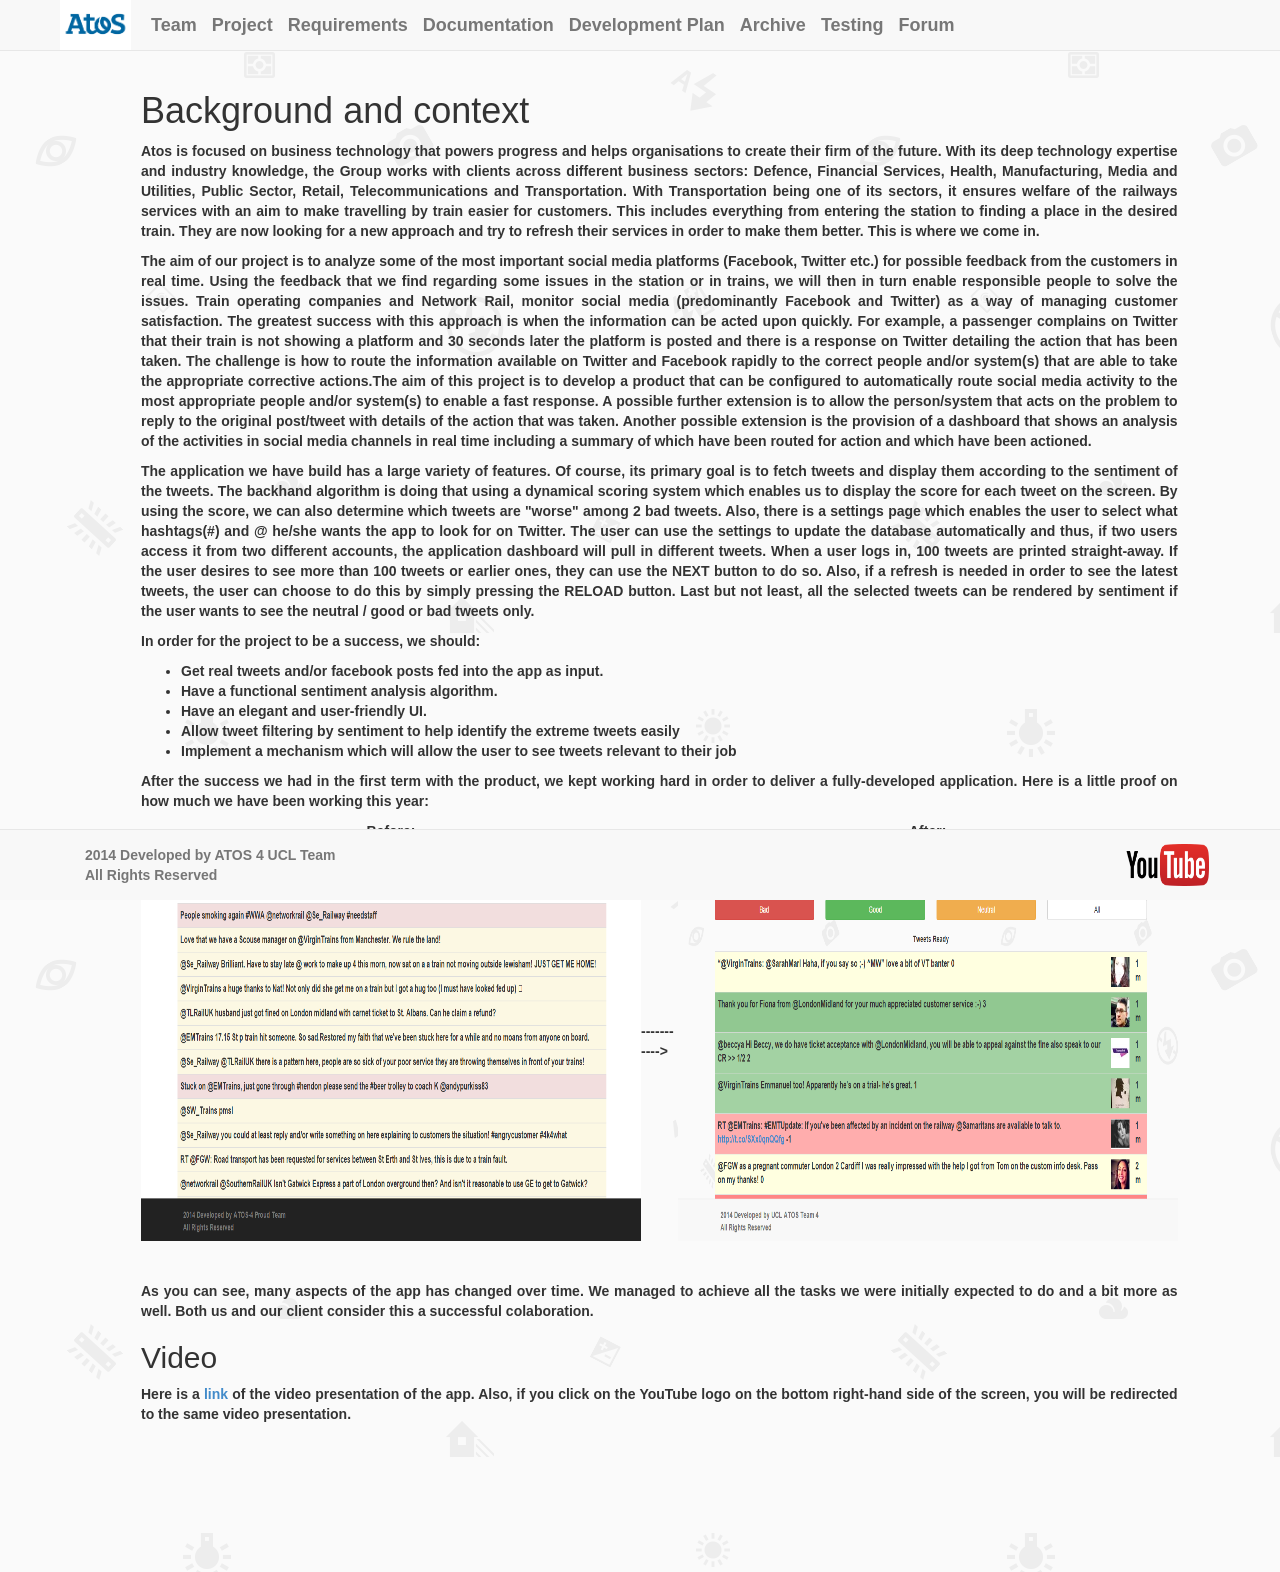
<file: index.html>
<!DOCTYPE html>
<html>
	<head>
	<title>ATOS Social Media</title>
	<meta name = "viewport" content = "width= device-width, initial-scale=1.0">
	<link href  = "css/bootstrap.min.css" rel = "stylesheet">
	<link href  = "css/styles.css" rel = "stylesheet">
	<link href  = "css/enableJustify.css" rel = "stylesheet">
	</head>
	<body background= "background.jpg">
		<div class = "navbar navbar-default navbar-static-top">
			<div class = "container">

					<a href = "index.html" class = "navbar-brand" class = "active">
				<img class = "navbar-brand" class = "active" style="padding: 0.3em;width: 4.5em; height: 3.5em; float: left; margin-top: -1.25em" src="logo.jpg">
				</a>
				
				<a href = "team.html" class = "navbar-brand" class = "active">Team</a>
				<a href = "http://atosrail.azurewebsites.net/bagOfWords/" class = "navbar-brand" class = "active">Project</a>
				<a href = "requirementsBackground.html" class = "navbar-brand" class = "active">Requirements</a>
				<a href = "documentation.html" class = "navbar-brand" class = "active">Documentation</a>
				<a href = "developmentPlan.html" class = "navbar-brand" class = "active">Development Plan</a>
				
				<a href = "archive.html" class = "navbar-brand" class = "active">Archive</a>
				<a href = "testing.html" class = "navbar-brand" class = "active">Testing</a>
				<a href = "forum.html" class = "navbar-brand" class = "active">Forum</a>


			</div>
			
		</div>
		
		<!--<div class = "col-lg-10" style = "margin-left: 5em; margin-right: 5em;">-->
		<div class = "col-lg-10" style = "margin-left: 9em; margin-right: 5em; margin-bottom: 7em;">

				
			<h1>Background and context</h1>
				<p>Atos is focused on business technology that powers progress and helps organisations to create their firm of the future. With its deep technology expertise and industry knowledge, the Group works with clients across different business sectors: Defence, Financial Services, Health, Manufacturing, Media and Utilities, Public Sector, Retail, Telecommunications and Transportation. With Transportation being one of its sectors, it ensures welfare of the railways services with an aim to make travelling by train easier for customers. This includes everything from entering the station to finding a place in the desired train. They are now looking for a new approach and try to refresh their services in order to make them better. This is where we come in. </p>

				<p>The aim of our project is to analyze some of the most important social media platforms (Facebook, Twitter etc.) for possible feedback from the customers in real time. Using the feedback that we find regarding some issues in the station or in trains, we will then in turn enable responsible people to solve the issues. Train operating companies and Network Rail, monitor social media (predominantly Facebook and Twitter) as a way of managing customer satisfaction. The greatest success with this approach is when the information can be acted upon quickly. For example, a passenger complains on Twitter that their train is not showing a platform and 30 seconds later the platform is posted and there is a response on Twitter detailing the action that has been taken. The challenge is how to route the information available on Twitter and Facebook rapidly to the correct people and/or system(s) that are able to take the appropriate corrective actions.The aim of this project is to develop a product that can be configured to automatically route social media activity to the most appropriate people and/or system(s) to enable a fast response. A possible further extension is to allow the person/system that acts on the problem to reply to the original post/tweet with details of the action that was taken. Another possible extension is the provision of a dashboard that shows an analysis of the activities in social media channels in real time including a summary of which have been routed for action and which have been actioned.</p>

				<p>The application we have build has a large variety of features. Of course, its primary goal is to fetch tweets and display them according to the sentiment of the tweets. The backhand algorithm is doing that using a dynamical scoring system which enables us to display the score for each tweet on the screen. By using the score, we can also determine which tweets are "worse" among 2 bad tweets. Also, there is a settings page which enables the user to select what hashtags(#) and @ he/she wants the app to look for on Twitter. The user can use the settings to update the database automatically and thus, if two users access it from two different accounts, the application dashboard will pull in different tweets. When a user logs in, 100 tweets are printed straight-away. If the user desires to see more than 100 tweets or earlier ones, they can use the NEXT button to do so. Also, if a refresh is needed in order to see the latest tweets, the user can choose to do this by simply pressing the RELOAD button. Last but not least, all the selected tweets can be rendered by sentiment if the user wants to see the neutral / good or bad tweets only. </p>
				<p>In order for the project to be a success, we should:
				<ul>
					<li>Get real tweets and/or facebook posts fed into the app as input.</li>
					<li>Have a functional sentiment analysis algorithm.</li>
					<li>Have an elegant and user-friendly UI.</li>
					<li> Allow tweet filtering by sentiment to help identify the extreme tweets easily</li>
					<li> Implement a mechanism which will allow the user to see tweets relevant to their job</li>
 				</ul></p>

				<p>After the success we had in the first term with the product, we kept working hard in order to deliver a fully-developed application. 
				Here is a little proof on how much we have been working this year:</p>
				
				<table>
					<tr>
						<center>
						<td><center>Before:<center></td>
						<td>    </td>
						<td><center>After:<center></td>
						</center>
					</tr>
					<tr>
						<center>
					
							<td><img  id="picture"  src="before.png" style="width:500px;height:400px"></td>
							<td>   ----------->  </td>
							<td><img  id="picture" style="width:500px;height:400px" src="after.png"></td>
						</center>
					</tr>
				</table>

				
					<br><br>
					<p>As you can see, many aspects of the app has changed over time. We managed to achieve all the tasks we were initially expected to do and a bit more as well. Both us and our client consider this a successful colaboration.</p>
				
				<h2>Video</h2>
				<p>Here is a <a href="https://www.youtube.com/watch?v=R7CVfOtzGFw">link</a> of the video presentation of the app. Also, if you click on the YouTube logo on the bottom right-hand side of the screen, you will be redirected to the same video presentation. </p>
				<br>
				<br>
		
				
		</div>
		

			
			
			

		<div class = "navbar navbar-default navbar-fixed-bottom">
	<div class = "container">
		<p class = "navbar-text">2014 Developed by ATOS 4 UCL Team<br>All Rights Reserved</p>
			<a href="https://www.youtube.com/watch?v=R7CVfOtzGFw" class = "pull-right"><img style="padding: 0em;width: 6em; height: 3em; float: right; margin-top: 1em"src="youtube.png"></a>
	</div>
</div>


		<script src="http://code.jquery.com/jquery-1.11.0.min.js"></script>
		<script src="js/bootstrap.js"></script>
	</body>
</html>
</file>
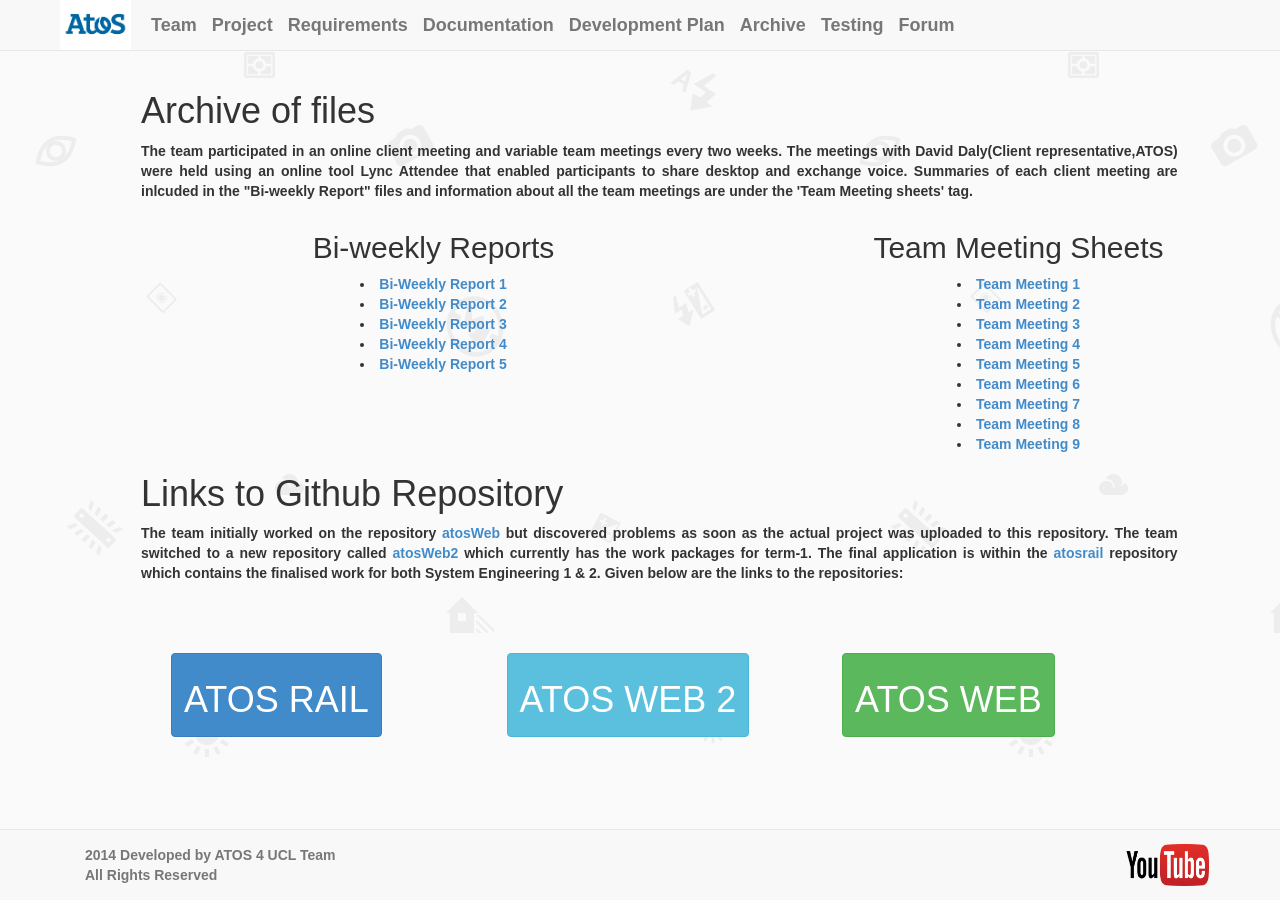
<file: archive.html>
<!DOCTYPE html>
<html>
	<head>
	<title>ATOS Social Media-Archive</title>
	<meta name = "viewport" content = "width= device-width, initial-scale=1.0">
	<link href  = "css/bootstrap.min.css" rel = "stylesheet">
	<link href  = "css/styles.css" rel = "stylesheet">
	<link href  = "css/enableJustify.css" rel = "stylesheet">
	</head>
	<body background= "background.jpg">
		<div class = "navbar navbar-default navbar-static-top">
			<div class = "container" >

			<a href = "index.html" class = "navbar-brand" class = "active">
				<img class = "navbar-brand" class = "active" style="padding: 0.3em;width: 4.5em; height: 3.5em; float: left; margin-top: -1.25em" src="logo.jpg">
				</a>
				
		<a href = "team.html" class = "navbar-brand" class = "active">Team</a>
		<a href = "http://atosrail.azurewebsites.net/bagOfWords/" class = "navbar-brand" class = "active">Project</a>
		<a href = "requirementsBackground.html" class = "navbar-brand" class = "active">Requirements</a>
		<a href = "documentation.html" class = "navbar-brand" class = "active">Documentation</a>
		<a href = "developmentPlan.html" class = "navbar-brand" class = "active">Development Plan</a>
		
		<a href = "archive.html" class = "navbar-brand" class = "active">Archive</a>
		<a href = "testing.html" class = "navbar-brand" class = "active">Testing</a>
		<a href = "forum.html" class = "navbar-brand" class = "active">Forum</a>

			</div>
			
		</div>

		<div class = "col-lg-10" style = "margin-left: 9em; margin-right: 5em; margin-bottom: 7em;">
				<h1>Archive of files</h1>
				<p>The team participated in an online client meeting and variable team meetings every two weeks. The meetings with David Daly(Client representative,ATOS) were held using an online tool Lync Attendee that enabled participants to share desktop and exchange voice. Summaries of each client meeting are inlcuded in the "Bi-weekly Report" files and information about all the team meetings are under the 'Team Meeting sheets' tag.</p>
			
			
			<div class = "container">
				
				<div class = "row">
		
					<div class = "col-md-6">
						<center>
							<h2>Bi-weekly Reports</h2>
								<li><a href="biweekly/report 1.docx" download>Bi-Weekly Report 1</a></li>
								<li><a href="biweekly/report 2.docx" download>Bi-Weekly Report 2</a></li>
								<li><a href="biweekly/report 3.docx" download>Bi-Weekly Report 3</a></li>
								<li><a href="biweekly/report 4.docx" download>Bi-Weekly Report 4</a></li>
								<li><a href="biweekly/report 5.docx" download>Bi-Weekly Report 5</a></li>
						</center>
					</div>

					<div class = "col-md-6">
						<center>
							<h2>Team Meeting Sheets</h2>
								<li><a href="biweekly/meeting1.docx" download>Team Meeting 1</a></li>
								<li><a href="biweekly/meeting2.docx" download>Team Meeting 2</a></li>
								<li><a href="biweekly/meeting3.docx" download>Team Meeting 3</a></li>
								<li><a href="biweekly/meeting4.docx" download>Team Meeting 4</a></li>
								<li><a href="biweekly/meeting5.docx" download>Team Meeting 5</a></li>
								<li><a href="biweekly/meeting6.docx" download>Team Meeting 6</a></li>
								<li><a href="biweekly/meeting7.docx" download>Team Meeting 7</a></li>
								<li><a href="biweekly/meeting8.docx" download>Team Meeting 8</a></li>
								<li><a href="biweekly/meeting9.docx" download>Team Meeting 9</a></li>
						</center>
					</div>

				</div>
			</div>

			

			
				<h1>Links to Github Repository</h1>
				<p>The team initially worked on the repository <a href= "https://github.com/malvee/atosWeb">atosWeb</a> but discovered problems as soon as the actual project was uploaded to this repository. The team switched to a new repository called <a href= "https://github.com/malvee/atosWeb2">atosWeb2</a> which currently has the work packages for term-1. The final application is within the <a href = "https://github.com/malvee/atosrail">atosrail </a> repository which contains the finalised work for both System Engineering 1 & 2. Given below are the links to the repositories:</p>


				 <br><br> <br>

				<div class = "col-lg-12">
					<div class = "col-lg-4">
				
				<a  target="_blank" href = "https://github.com/malvee/atosrail" class = "btn btn-primary btn-blcok"><h1>ATOS RAIL</h1></a>
			</div>
			<div class = "col-lg-4">
				<a target="_blank" href = "https://github.com/malvee/atosWeb2" class = "btn btn-info btn-blcok"><h1>ATOS WEB 2</h1></a>
			</div>
			<div class = "col-lg-4">
				<a target="_blank" href = "https://github.com/malvee/atosWeb3" class = "btn btn-success btn-blcok"><h1>ATOS WEB</h1></a>
			</div>
		</div>
				
		
			

			 <br><br> <br><br>
		
		</div>


	
	<div class = "navbar navbar-default navbar-fixed-bottom">
	<div class = "container">
		<p class = "navbar-text">2014 Developed by ATOS 4 UCL Team<br>All Rights Reserved</p>
			<a href="https://www.youtube.com/watch?v=R7CVfOtzGFw" class = "pull-right"><img style="padding: 0em;width: 6em; height: 3em; float: right; margin-top: 1em"src="youtube.png"></a>
	</div>
</div>


		<script src="http://code.jquery.com/jquery-1.11.0.min.js"></script>
		<script src="js/bootstrap.js"></script>
	</body>
</html>
</file>
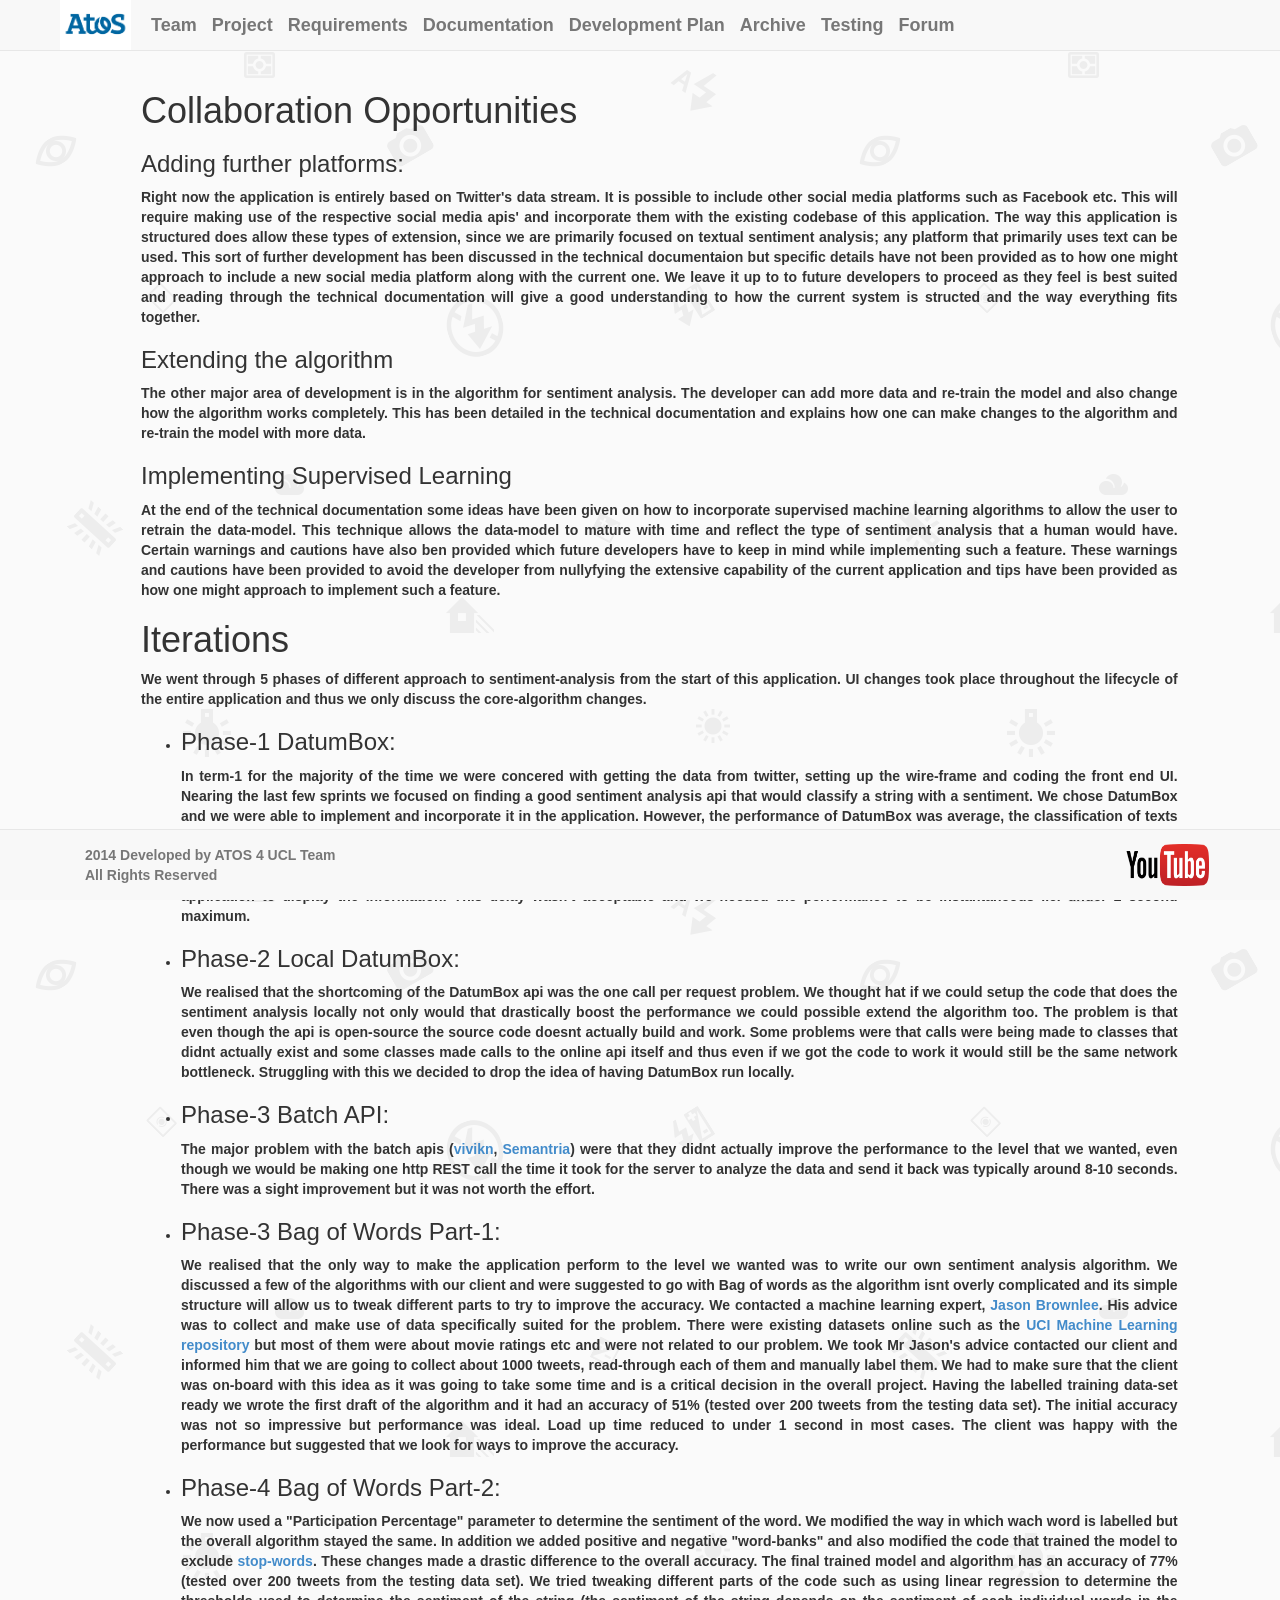
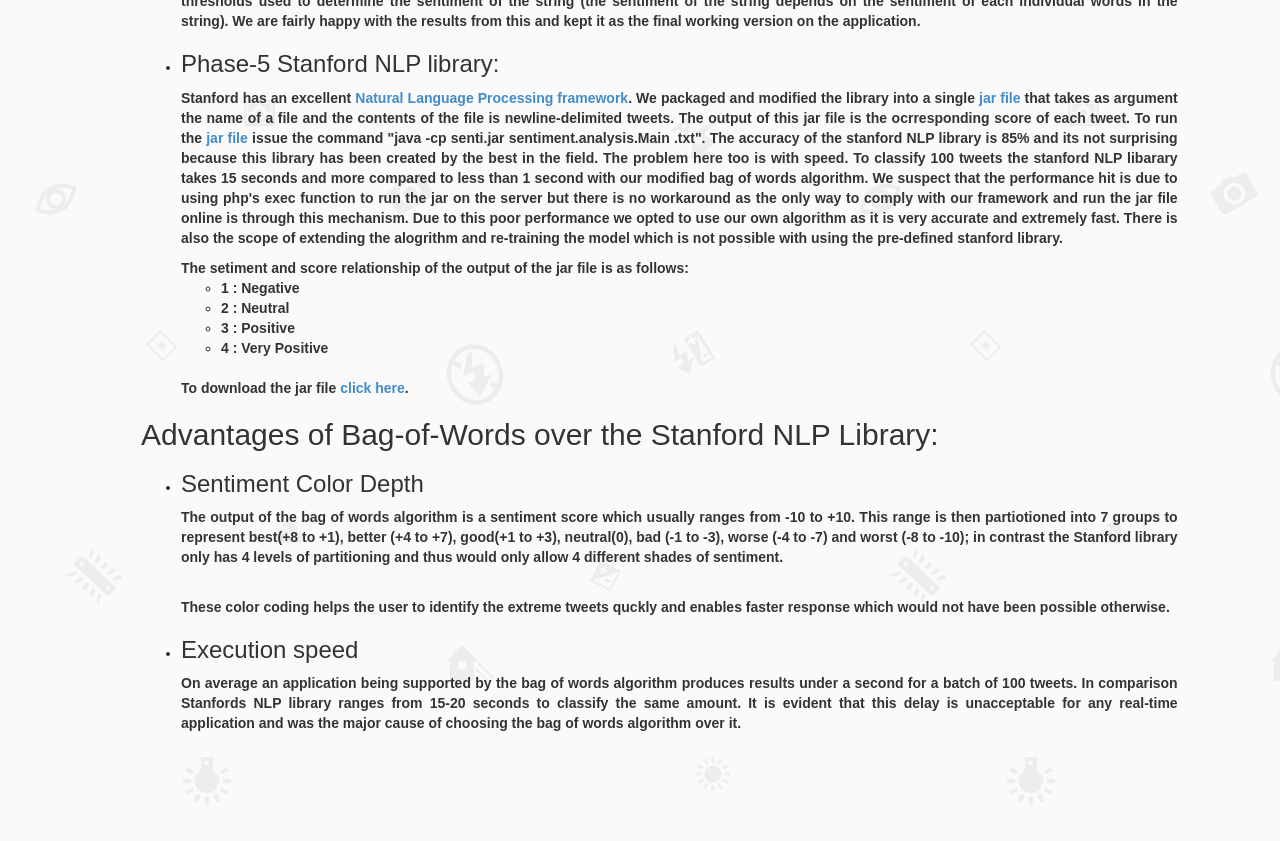
<file: developmentPlan.html>
<!DOCTYPE html>
<html>
	<head>
	<title>ATOS Social Media-Prototypes</title>
	<meta name = "viewport" content = "width= device-width, initial-scale=1.0">
	<link href  = "css/bootstrap.min.css" rel = "stylesheet">
	<link href  = "css/styles.css" rel = "stylesheet">
	<link href  = "css/enableJustify.css" rel = "stylesheet">
	</head>
	<body background= "background.jpg">
		<div class = "navbar navbar-default navbar-static-top">
			<div class = "container" >

					<a href = "index.html" class = "navbar-brand" class = "active">
				<img class = "navbar-brand" class = "active" style="padding: 0.3em;width: 4.5em; height: 3.5em; float: left; margin-top: -1.25em" src="logo.jpg">
				</a>
				
				<a href = "team.html" class = "navbar-brand" class = "active">Team</a>
				<a href = "http://atosrail.azurewebsites.net/bagOfWords/" class = "navbar-brand" class = "active">Project</a>
				<a href = "requirementsBackground.html" class = "navbar-brand" class = "active">Requirements</a>
				<a href = "documentation.html" class = "navbar-brand" class = "active">Documentation</a>
				<a href = "developmentPlan.html" class = "navbar-brand" class = "active">Development Plan</a>
				
				<a href = "archive.html" class = "navbar-brand" class = "active">Archive</a>
				<a href = "testing.html" class = "navbar-brand" class = "active">Testing</a>
				<a href = "forum.html" class = "navbar-brand" class = "active">Forum</a>

			</div>
			
		</div>

		<div class = "col-lg-10" style = "margin-left: 9em; margin-right: 5em; margin-bottom: 7em;">
				<h1>Collaboration Opportunities</h1>
				<h3>Adding further platforms:</h3>
				<p>Right now the application is entirely based on Twitter's data stream. It is possible to include other social media platforms such as Facebook etc. This will require making use of the respective social media apis' and incorporate them with the existing codebase of this application. The way this application is structured does allow these types of extension, since we are primarily focused on textual sentiment analysis; any platform that primarily uses text can be used. This sort of further development has been discussed in the technical documentaion but specific details have not been provided as to how one might approach to include a new social media platform along with the current one. We leave it up to to future developers to proceed as they feel is best suited and reading through the technical documentation will give a good understanding to how the current system is structed and the way everything fits together.</p>
				
				<h3>Extending the algorithm</h3>
				<p>The other major area of development is in the algorithm for sentiment analysis. The developer can add more data and re-train the model and also change how the algorithm works completely. This has been detailed in the technical documentation and explains how one can make changes to the algorithm and re-train the model with more data.</p>
				
				<h3>Implementing Supervised Learning</h3>
				<p>At the end of the technical documentation some ideas have been given on how to incorporate supervised machine learning algorithms to allow the user to retrain the data-model. This technique allows the data-model to mature with time and reflect the type of sentiment analysis that a human would have. Certain warnings and cautions have also ben provided which future developers have to keep in mind while implementing such a feature. These warnings and cautions have been provided to avoid the developer from nullyfying the extensive capability of the current application and tips have been provided as how one might approach to implement such a feature.</p>
				 
				<h1>Iterations</h1>
				<p>We went through 5 phases of different approach to sentiment-analysis from the start of this application. UI changes took place throughout the lifecycle of the entire application and thus we only discuss the core-algorithm changes.</p>
				<ul>
					<li>
				<h3>Phase-1 DatumBox:</h3> <p>In term-1 for the majority of the time we were concered with getting the data from twitter, setting up the wire-frame and coding the front end UI. Nearing the last few sprints we focused on finding a good sentiment analysis api that would classify a string with a sentiment. We chose DatumBox and we were able to implement and incorporate it in the application. However, the performance of DatumBox was average, the classification of texts were acceptable but the network bottleneck was the major problem. Since DatumBox was an "one-pass" api we had to make individual http REST request for each of the tweets. At that time we were displaying 30 tweets per page  and thus we had to make 30 requests. Depending on the server load this entire process took about 10-15 seconds meaning eveytime the user accessed the application it would take 10-15 seconds for the application to display the information. This delay wasn't acceptable and we needed the performance to be instantaneous i.e. under 2 second maximum.</p>
			</li>
			<li>
				<h3>Phase-2 Local DatumBox:</h3>
				<p>We realised that the shortcoming of the DatumBox api was the one call per request problem. We thought hat if we could setup the code that does the sentiment analysis locally not only would that drastically boost the performance we could possible extend the algorithm too. The problem is that even though the api is open-source the source code doesnt actually build and work. Some problems were that calls were being made to classes that didnt actually exist and some classes made calls to the online api itself and thus even if we got the code to work it would still be the same network bottleneck. Struggling with this we decided to drop the idea of having DatumBox run locally.</p>
				</li>
				<li>
				<h3>Phase-3 Batch API:</h3>
				<p>The major problem with the batch apis (<a href= "http://sentiment.vivekn.com/docs/api/" target="_blank">vivikn</a>, <a target="_blank" href= "https://semantria.com/">Semantria</a>) were that they didnt actually improve the performance to the level that we wanted, even though we would be making one http REST call the time it took for the server to analyze the data and send it back was typically around 8-10 seconds. There was a sight improvement but it was not worth the effort.</p>
			</li>
			<li>
				 <h3>Phase-3 Bag of Words Part-1:</h3>
				 <p>We realised that the only way to make the application perform to the level we wanted was to write our own sentiment analysis algorithm. We discussed a few of the algorithms with our client and were suggested to go with Bag of words as the algorithm isnt overly complicated and its simple structure will allow us to tweak different parts to try to improve the accuracy. We contacted a machine learning expert, <a target="_blank" href = "http://machinelearningmastery.com/">Jason Brownlee</a>. His advice was to collect and make use of data specifically suited for the problem. There were existing datasets online such as the <a target="_blank" href = "http://archive.ics.uci.edu/ml/">UCI Machine Learning repository</a> but most of them were about movie ratings etc and were not related to our problem. We took Mr Jason's advice contacted our client and informed him that we are going to collect about 1000 tweets, read-through each of them and manually label them. We had to make sure that the client was on-board with this idea as it was going to take some time and is a critical decision in the overall project. Having the labelled training data-set ready we wrote the first draft of the algorithm and it had an accuracy of 51% (tested over 200 tweets from the testing data set). The initial accuracy was not so impressive but performance was ideal. Load up time reduced to under 1 second in most cases. The client was happy with the performance but suggested that we look for ways to improve the accuracy.</p>
				 </li>
				 <li>
				 <h3>Phase-4 Bag of Words Part-2:</h3>
				 <p>We now used a "Participation Percentage" parameter to determine the sentiment of the word. We modified the way in which wach word is labelled but the overall algorithm stayed the same. In addition we added positive and negative "word-banks" and also modified the code that trained the model to exclude <a target="_blank" href = "http://en.wikipedia.org/wiki/Stop_words">stop-words</a>. These changes made a drastic difference to the overall accuracy. The final trained model and algorithm has an accuracy of 77% (tested over 200 tweets from the testing data set). We tried tweaking different parts of the code such as using linear regression to determine the thresholds used to determine the sentiment of the string (the sentiment of the string depends on the sentiment of each individual words in the string). We are fairly happy with the results from this and kept it as the final working version on the application.</p>
				 </li>
				 <li>
				 <h3>Phase-5 Stanford NLP library:</h3>
				 <p>Stanford has an excellent <a  href = "http://nlp.stanford.edu/sentiment/" target="_blank">Natural Language Processing framework</a>. We packaged and modified the library into a single <a target="_blank" href= "https://drive.google.com/file/d/0B5lKNyUsNWEFMFhwVXR1d2lxX0k/view?usp=sharing">jar file</a> that takes as argument the name of a file and the contents of the file is newline-delimited tweets. The output of this jar file is the ocrresponding score of each tweet. To run the <a target="_blank" href= "https://drive.google.com/file/d/0B5lKNyUsNWEFMFhwVXR1d2lxX0k/view?usp=sharing" >jar file</a> issue the command "java -cp senti.jar sentiment.analysis.Main <nameOfFile>.txt". The accuracy of the stanford NLP library is 85% and its not surprising because this library has been created by the best in the field. The problem here too is with speed. To classify 100 tweets the stanford NLP libarary takes 15 seconds and more compared to less than 1 second with our modified bag of words algorithm. We suspect that the performance hit is due to using php's exec function to run the jar on the server but there is no workaround as the only way to comply with our framework and run the jar file online is through this mechanism. Due to this poor performance we opted to use our own algorithm as it is very accurate and extremely fast. There is also the scope of extending the alogrithm and re-training the model which is not possible with using the pre-defined stanford library.</p>
				 The setiment and score relationship of the output of the jar file is as follows:
				 <br>
				 <ul>
				 		<li>1 : Negative</li>
				 		<li>2 : Neutral</li>
				 		<li>3 : Positive</li>
				 		<li>4 : Very Positive</li>
				 </ul>
				 <br>
				 To download the jar file <a target="_blank" href= "https://drive.google.com/file/d/0B5lKNyUsNWEFMFhwVXR1d2lxX0k/view?usp=sharing" >click here</a>.
				</li>

				

				</ul>
				<h2>Advantages of Bag-of-Words over the Stanford NLP Library:</h2>
				
				<ul>
					<li><h3>Sentiment Color Depth<h/3></li>
					<p>The output of the bag of words algorithm is a sentiment score which usually ranges from -10 to +10. This range is then partiotioned into 7 groups to represent best(+8 to +1), better (+4 to +7), good(+1 to +3), neutral(0), bad (-1 to -3), worse (-4 to -7) and worst (-8 to -10); in contrast the Stanford library only has 4 levels of partitioning and thus would only allow 4 different shades of sentiment.</p>
					<br>
					These color coding helps the user to identify the extreme tweets quckly and enables faster response which would not have been possible otherwise.
					<li><h3>Execution speed</h3></li>
					
					<p>On average an application being supported by the bag of words algorithm produces results under a second for a batch of 100 tweets. In comparison Stanfords NLP library ranges from 15-20 seconds to classify the same amount. It is evident that this delay is unacceptable for any real-time application and was the major cause of choosing the bag of words algorithm over it.</p>

				</ul>
			
				
			
		</div>


	
		<div class = "navbar navbar-default navbar-fixed-bottom">
	<div class = "container">
		<p class = "navbar-text">2014 Developed by ATOS 4 UCL Team<br>All Rights Reserved</p>
			<a href="https://www.youtube.com/watch?v=R7CVfOtzGFw" class = "pull-right"><img style="padding: 0em;width: 6em; height: 3em; float: right; margin-top: 1em"src="youtube.png"></a>
	</div>
</div>


		<script src="http://code.jquery.com/jquery-1.11.0.min.js"></script>
		<script src="js/bootstrap.js"></script>
	</body>
</html>
</file>
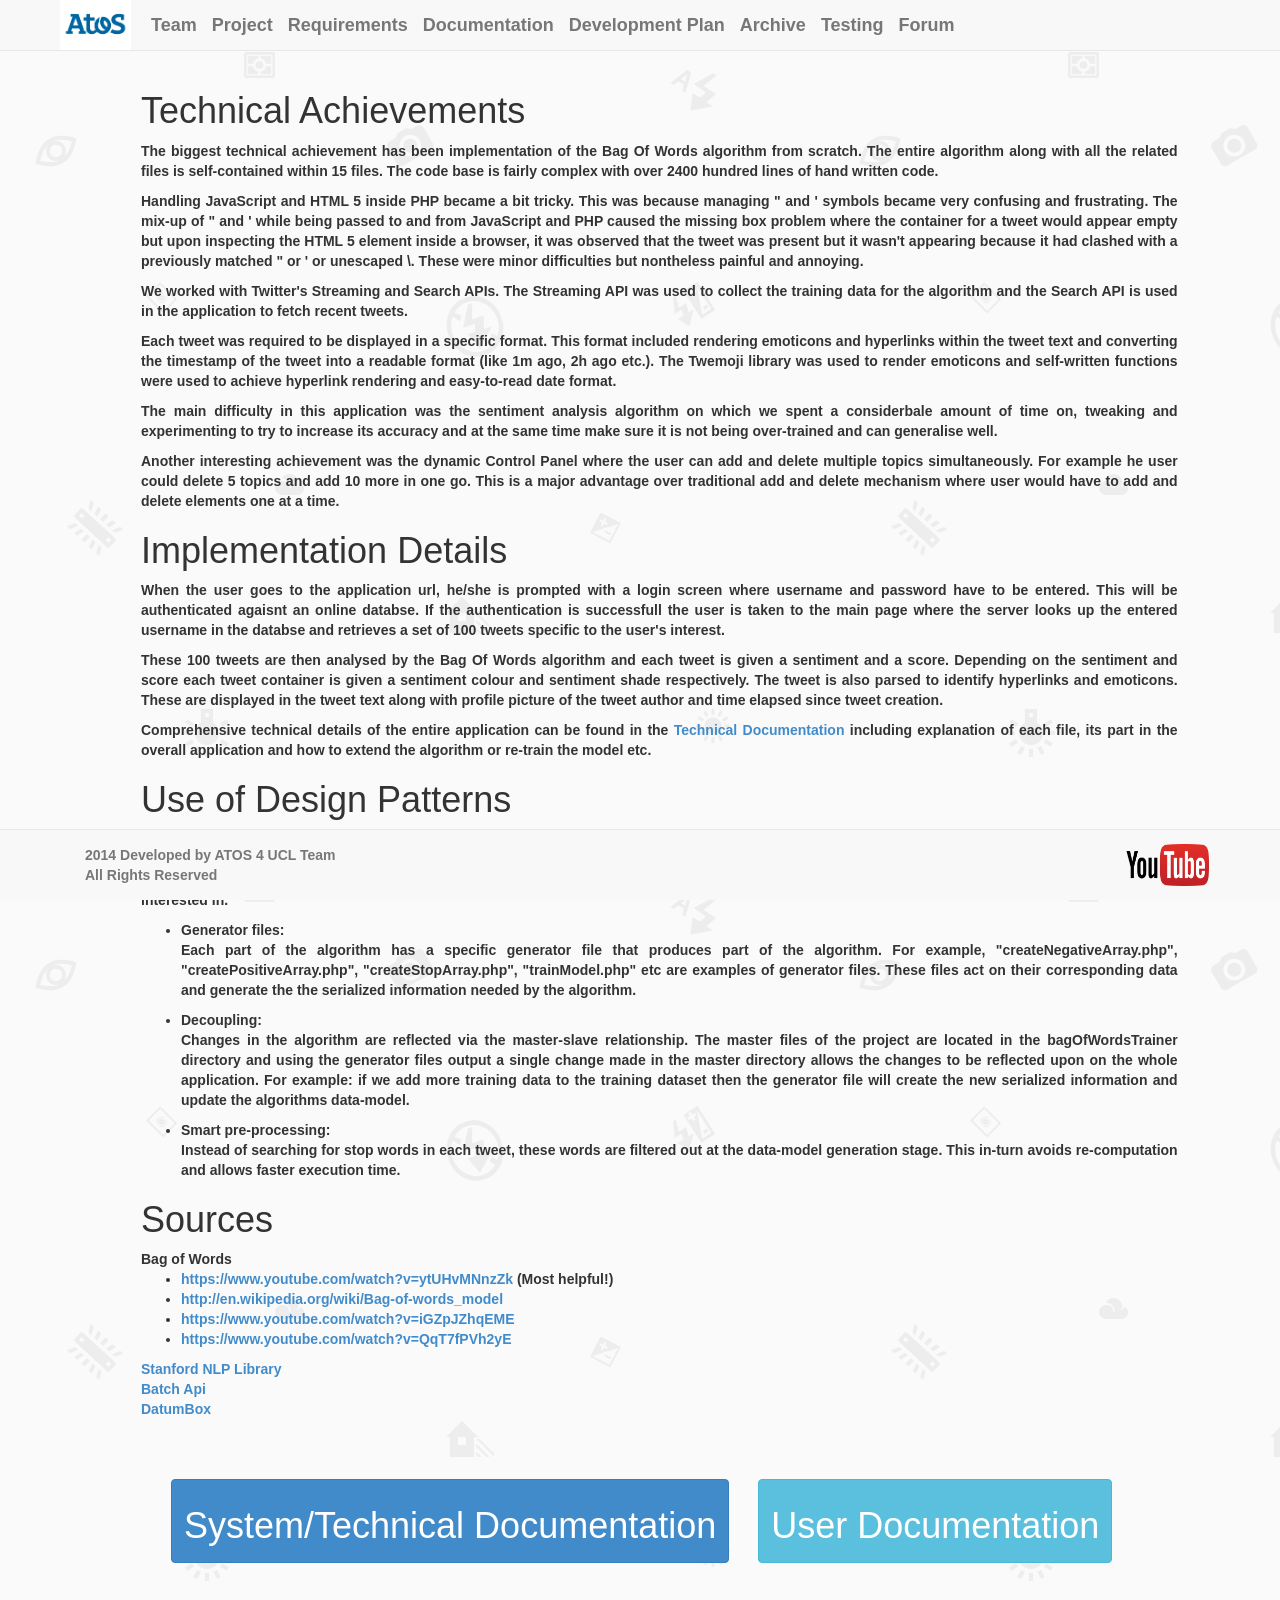
<file: documentation.html>
<!DOCTYPE html>
<html>
<head>
	<title>ATOS Social Media-Research</title>
	<meta name = "viewport" content = "width= device-width, initial-scale=1.0">
	<link href  = "css/bootstrap.min.css" rel = "stylesheet">
	<link href  = "css/styles.css" rel = "stylesheet">
	<link href  = "css/enableJustify.css" rel = "stylesheet">
</head>
<body background= "background.jpg">
	<div class = "navbar navbar-default navbar-static-top">
		<div class = "container">
			<a href = "index.html" class = "navbar-brand" class = "active">
				<img class = "navbar-brand" class = "active" style="padding: 0.3em;width: 4.5em; height: 3.5em; float: left; margin-top: -1.25em" src="logo.jpg">
			</a>
			<a href = "team.html" class = "navbar-brand" class = "active">Team</a>
			<a href = "http://atosrail.azurewebsites.net/bagOfWords/" class = "navbar-brand" class = "active">Project</a>
			<a href = "requirementsBackground.html" class = "navbar-brand" class = "active">Requirements</a>
			<a href = "documentation.html" class = "navbar-brand" class = "active">Documentation</a>
			<a href = "developmentPlan.html" class = "navbar-brand" class = "active">Development Plan</a>
			<a href = "archive.html" class = "navbar-brand" class = "active">Archive</a>
			<a href = "testing.html" class = "navbar-brand" class = "active">Testing</a>
			<a href = "forum.html" class = "navbar-brand" class = "active">Forum</a>
		</div>
	</div>

	
	<div class = "col-lg-10" style = "margin-left: 9em; margin-right: 5em; margin-bottom: 7em;">
		
		


		<h1>Technical Achievements</h1>
		<p>The biggest technical achievement has been implementation of the Bag Of Words algorithm from scratch. The entire algorithm along with all the related files is self-contained within 15 files. The code base is fairly complex with over 2400 hundred lines of hand written code.</p> 
		<p>Handling JavaScript and HTML 5 inside PHP became a bit tricky. This was because managing " and ' symbols became very confusing and frustrating. The mix-up of " and ' while being passed to and from JavaScript and PHP caused the missing box problem where the container for a tweet would appear empty but upon inspecting the HTML 5 element inside a browser, it was observed that the tweet was present but it wasn't appearing because it had clashed with a previously matched " or ' or unescaped \. These were minor difficulties but nontheless painful and annoying.</p>
		<p>We worked with Twitter's Streaming and Search APIs. The Streaming API was used to collect the training data for the algorithm and the Search API is used in the application to fetch recent tweets.</p>
		<p>Each tweet was required to be displayed in a specific format. This format included rendering emoticons and hyperlinks within the tweet text and converting the timestamp of the tweet into a readable format (like 1m ago, 2h ago etc.). The Twemoji library was used to render emoticons and self-written functions were used to achieve hyperlink rendering and easy-to-read date format.</p>
		<p>The main difficulty in this application was the sentiment analysis algorithm on which we spent a considerbale amount of time on, tweaking and experimenting to try to increase its accuracy and at the same time make sure it is not being over-trained and can generalise well.
		<p>Another interesting achievement was the dynamic Control Panel where the user can add and delete multiple topics simultaneously. For example he user could delete 5 topics and add 10 more in one go. This is a major advantage over traditional add and delete mechanism where user would have to add and delete elements one at a time.    
		<h1>Implementation Details</h1>
		<p>When the user goes to the application url, he/she is prompted with a login screen where username and password have to be entered. This will be authenticated agaisnt an online databse. If the authentication is successfull the user is taken to the main page where the server looks up the entered username in the databse and retrieves a set of 100 tweets specific to the user's interest. </p>
		<p>These 100 tweets are then analysed by the Bag Of Words algorithm and each tweet is given a sentiment and a score. Depending on the sentiment and score each tweet container is given a sentiment colour and sentiment shade respectively. The tweet is also parsed to identify hyperlinks and emoticons. These are displayed in the tweet text along with profile picture of the tweet author and time elapsed since tweet creation.</p>
		<p>Comprehensive technical details of the entire application can be found in the <a target="_blank" href = "Technical documentation.pdf">Technical Documentation </a> including explanation of each file, its part in the overall application and how to extend the algorithm or re-train the model etc.</p>
		<h1>Use of Design Patterns</h1>
		<p>We followed a modified Strategy Pattern which allowed re-use of Session data over some period of time. In order to allow the user to filter the tweets it would be a waste to re-fetch the data and only display the selected sentiment. Instead the data is cached in a Session and passed to every other page requesting the data. So there is only copy of the data which is passed by reference and each page displays a sub-set of the data that the specific page is interested in. </p>
		<ul>
			<li>
				Generator files:
				<p>Each part of the algorithm has a specific generator file that produces part of the algorithm. For example, "createNegativeArray.php", "createPositiveArray.php", "createStopArray.php", "trainModel.php" etc are examples of generator files. These files act on their corresponding data and generate the the serialized information needed by the algorithm.</p>
			</li>
			<li>
				Decoupling:
				<p>Changes in the algorithm are reflected via the master-slave relationship. The master files of the project are located in the bagOfWordsTrainer directory and using the generator files output a single change made in the master directory allows the changes to be reflected upon on the whole application. For example: if we add more training data to the training dataset then the generator file will create the new serialized information and update the algorithms data-model.</p>
			</li>
				<li>
					Smart pre-processing:
					<p>Instead of searching for stop words in each tweet, these words are filtered out at the data-model generation stage. This in-turn avoids re-computation and allows faster execution time.</p>
				</li>
		</ul>
		<h1>Sources</h1>
		Bag of Words
		<ul>
			<li>  <a target="_blank" href = "https://www.youtube.com/watch?v=ytUHvMNnzZk">https://www.youtube.com/watch?v=ytUHvMNnzZk </a>(Most helpful!)</li>
			<li>  <a  target="_blank" href = "http://en.wikipedia.org/wiki/Bag-of-words_model">http://en.wikipedia.org/wiki/Bag-of-words_model</a></li>
			<li>  <a target="_blank" href = "https://www.youtube.com/watch?v=iGZpJZhqEME">https://www.youtube.com/watch?v=iGZpJZhqEME</a></li>
			<li>  <a target="_blank" href = "https://www.youtube.com/watch?v=QqT7fPVh2yE">https://www.youtube.com/watch?v=QqT7fPVh2yE</a></li>

		</ul>
		<a target="_blank" href = "http://nlp.stanford.edu/sentiment/">Stanford NLP Library </a> <br>
		<a target="_blank" href = "http://sentiment.vivekn.com/docs/api/">Batch Api</a><br>
		<a target="_blank" href= "http://www.datumbox.com/">DatumBox </a>
		<br><br><br><br>

		<div class = "col-lg-12">
			<div class = "col-lg-7">
				
				<a  target="_blank" href = "Technical documentation.pdf" class = "btn btn-primary btn-blcok"><h1>System/Technical Documentation</h1></a>
			</div>
			<div class = "col-lg-5">
				<a target="_blank" href = "user doc.pdf" class = "btn btn-info btn-blcok"><h1>User Documentation</h1></a>
			</div>
		</div>
		<br><br><br><br>

	</div>
	

	
	
	

</div>
<div class = "navbar navbar-default navbar-fixed-bottom">
	<div class = "container">
		<p class = "navbar-text">2014 Developed by ATOS 4 UCL Team<br>All Rights Reserved</p>
			<a href="https://www.youtube.com/watch?v=R7CVfOtzGFw" class = "pull-right"><img style="padding: 0em;width: 6em; height: 3em; float: right; margin-top: 1em"src="youtube.png"></a>
	</div>
</div>


<script src="http://code.jquery.com/jquery-1.11.0.min.js"></script>
<script src="js/bootstrap.js"></script>
</body>
</html>
</file>
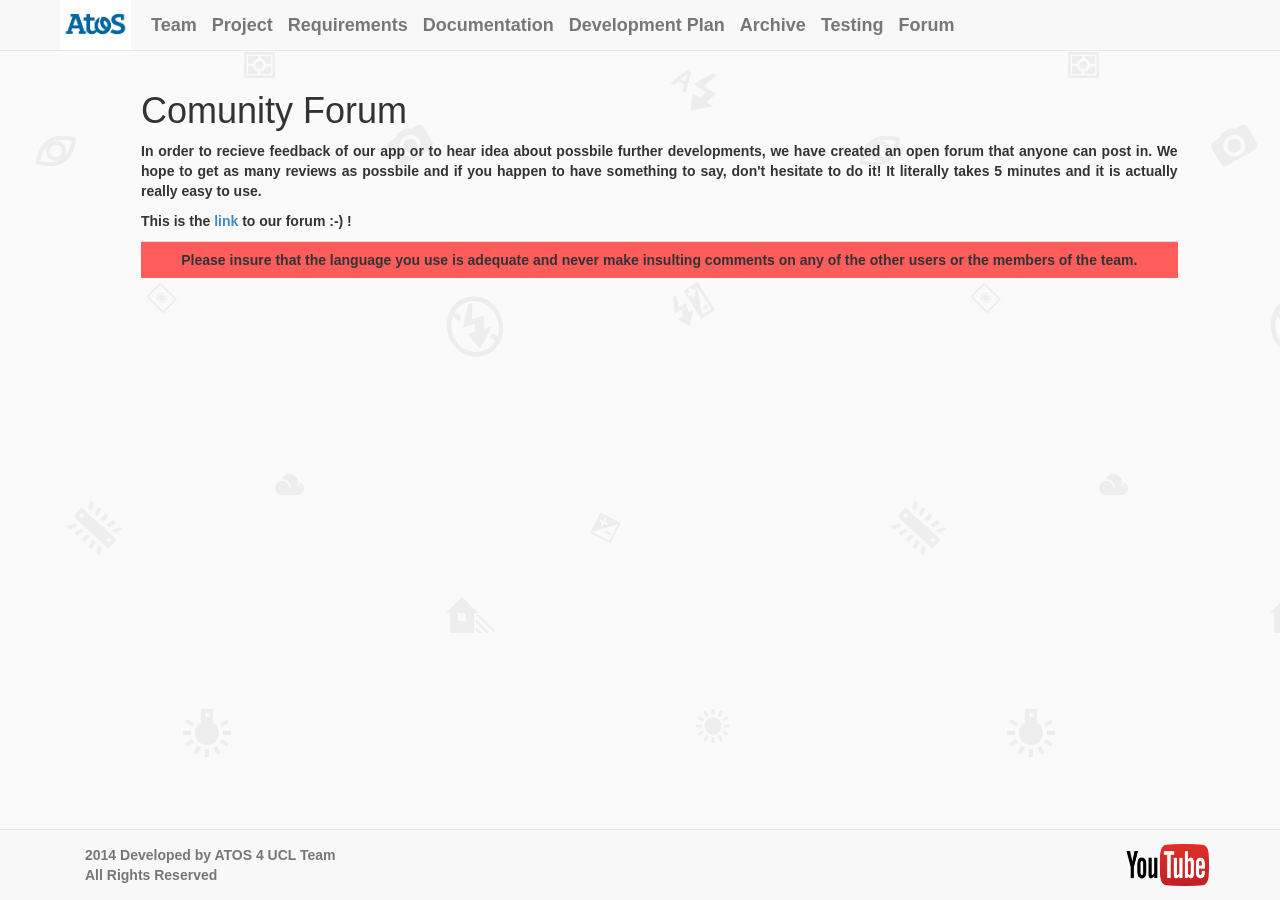
<file: forum.html>
<!DOCTYPE html>
<html>
	<head>
	<title>ATOS Social Media-Plans</title>
	<meta name = "viewport" content = "width= device-width, initial-scale=1.0">
	<link href  = "css/bootstrap.min.css" rel = "stylesheet">
	<link href  = "css/styles.css" rel = "stylesheet">
	<link href  = "css/enableJustify.css" rel = "stylesheet">
	<link href  = "css/redColor.css" rel = "stylesheet">
	</head>
	<body background= "background.jpg">
		<div class = "navbar navbar-default navbar-static-top">
			<div class = "container" >

					<a href = "index.html" class = "navbar-brand" class = "active">
				<img class = "navbar-brand" class = "active" style="padding: 0.3em;width: 4.5em; height: 3.5em; float: left; margin-top: -1.25em" src="logo.jpg">
				</a>
				
			<a href = "team.html" class = "navbar-brand" class = "active">Team</a>
			<a href = "http://atosrail.azurewebsites.net/bagOfWords/" class = "navbar-brand" class = "active">Project</a>
			<a href = "requirementsBackground.html" class = "navbar-brand" class = "active">Requirements</a>
			<a href = "documentation.html" class = "navbar-brand" class = "active">Documentation</a>
			<a href = "developmentPlan.html" class = "navbar-brand" class = "active">Development Plan</a>
			
			<a href = "archive.html" class = "navbar-brand" class = "active">Archive</a>
			<a href = "testing.html" class = "navbar-brand" class = "active">Testing</a>
			<a href = "forum.html" class = "navbar-brand" class = "active">Forum</a>

			</div>
			
		</div>

		<div class = "col-lg-10" style = "margin-left: 9em; margin-right: 5em; margin-bottom: 7em;">
			<h1>Comunity Forum</h1>

			<p>In order to recieve feedback of our app or to hear idea about possbile further developments, we have created an open forum that anyone can post in. We hope to get as many reviews as possbile and if you happen to have something to say, don't hesitate to do it! It literally takes 5 minutes and it is actually really easy to use.</p>

			

			<p>This is the <a href="http://atos4socialmedia.forumotion.co.uk/"> link </a> to our forum :-) !</p>
			

							<table class ="table">
								<tbody>
									<tr class = "redColor"> 
										
											<td><center>Please insure that the language you use is adequate and never make insulting comments on any of the other users or the members of the team.</center></td>
										
									</tr>
								</tbody>
							</table>
			


		</div>
		<!--<div class = "col-lg-9" style = "margin-left: 9em; margin-right: 5em; margin-bottom: 7em;">
			Please insure that the language you use is adequate and never make insulting comments on any of the other users or the members of the team.
		</div>-->
		

	
		<div class = "navbar navbar-default navbar-fixed-bottom">
	<div class = "container">
		<p class = "navbar-text">2014 Developed by ATOS 4 UCL Team<br>All Rights Reserved</p>
			<a href="https://www.youtube.com/watch?v=R7CVfOtzGFw" class = "pull-right"><img style="padding: 0em;width: 6em; height: 3em; float: right; margin-top: 1em"src="youtube.png"></a>
	</div>
</div>


		<script src="http://code.jquery.com/jquery-1.11.0.min.js"></script>
		<script src="js/bootstrap.js"></script>
	</body>
</html>
</file>
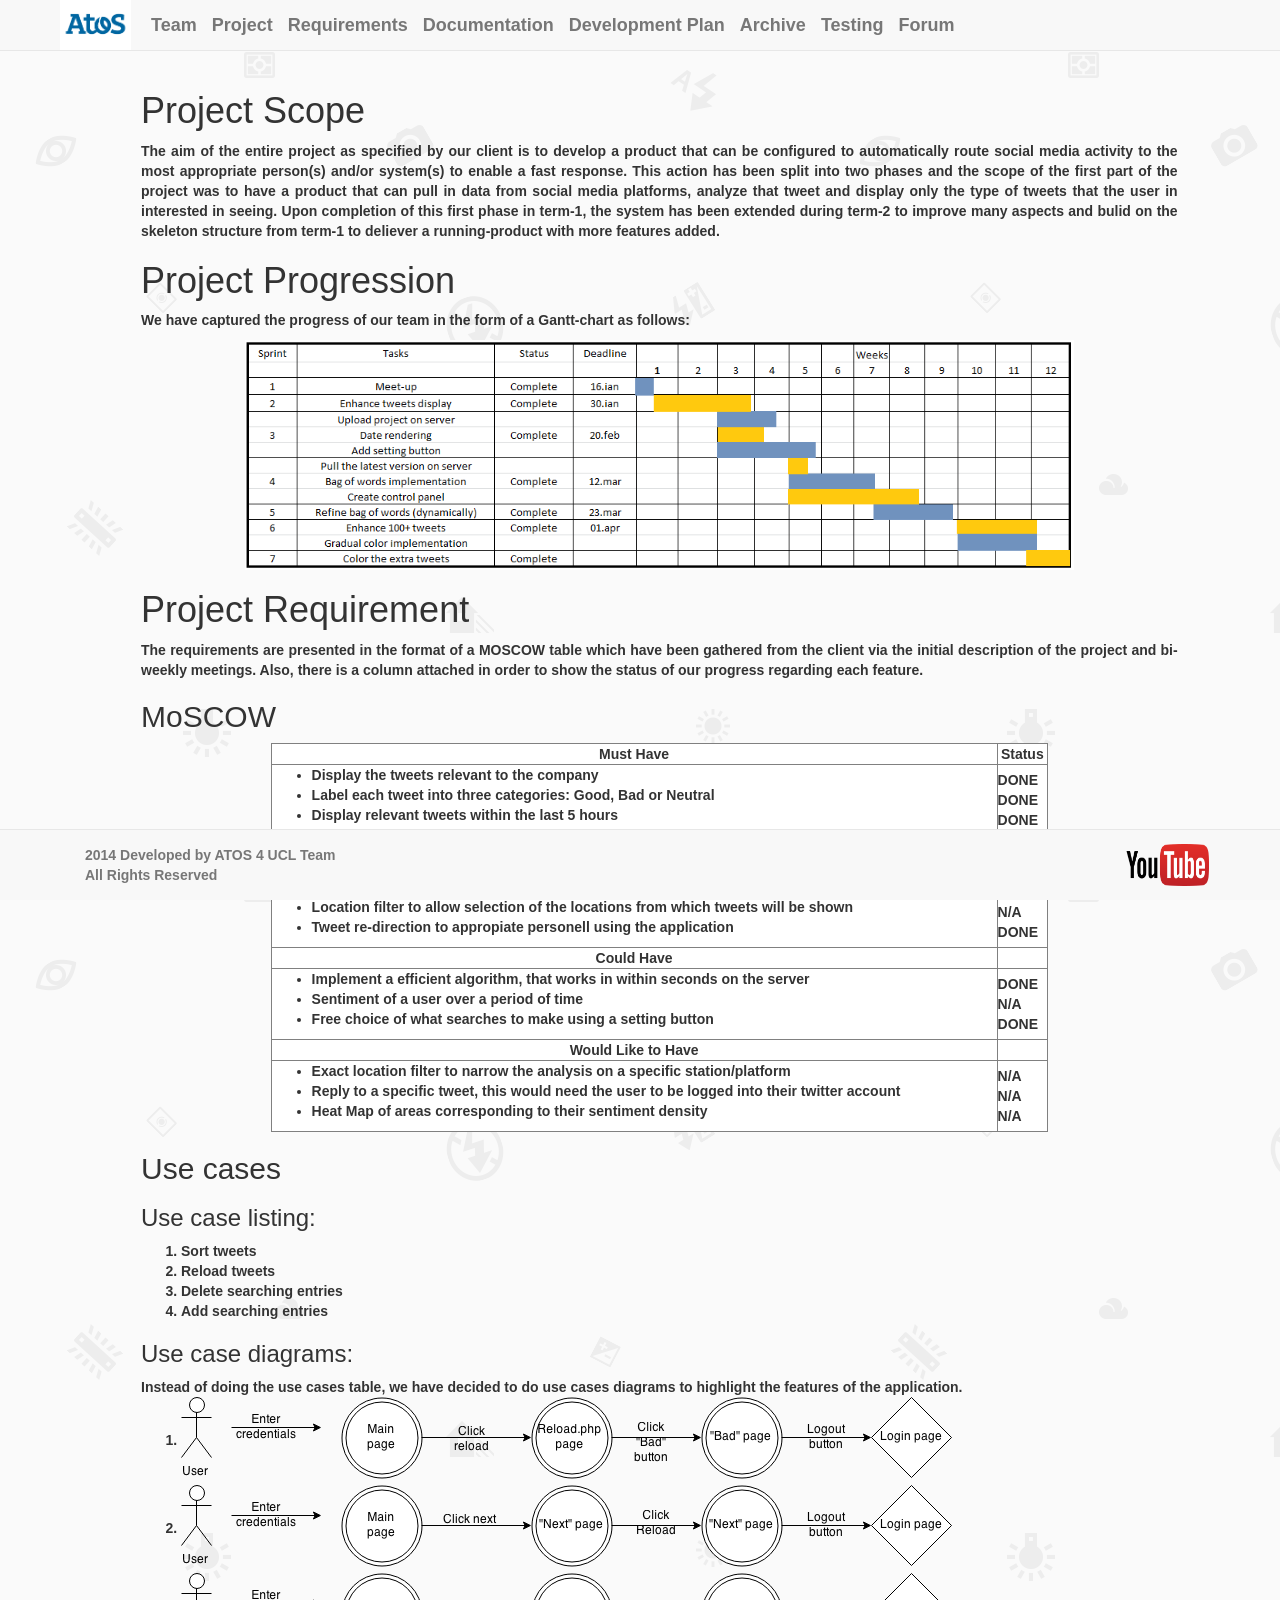
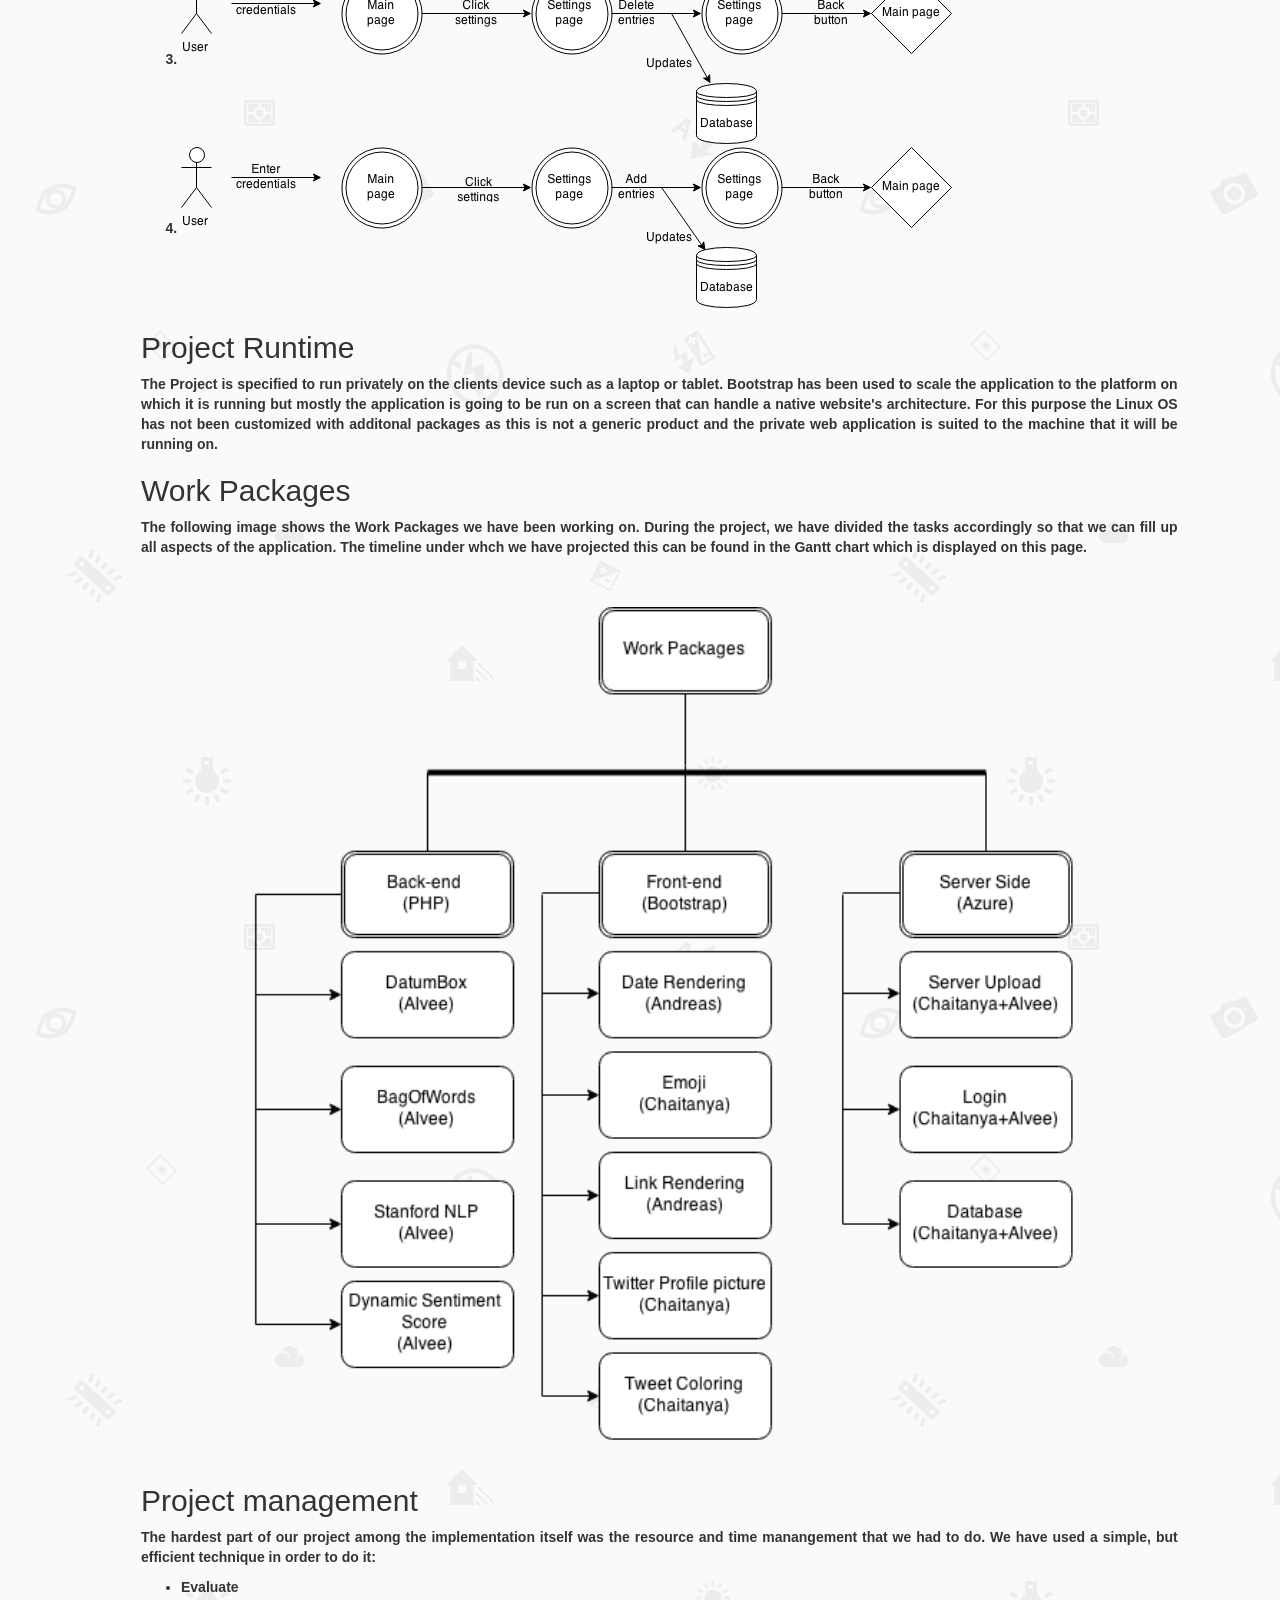
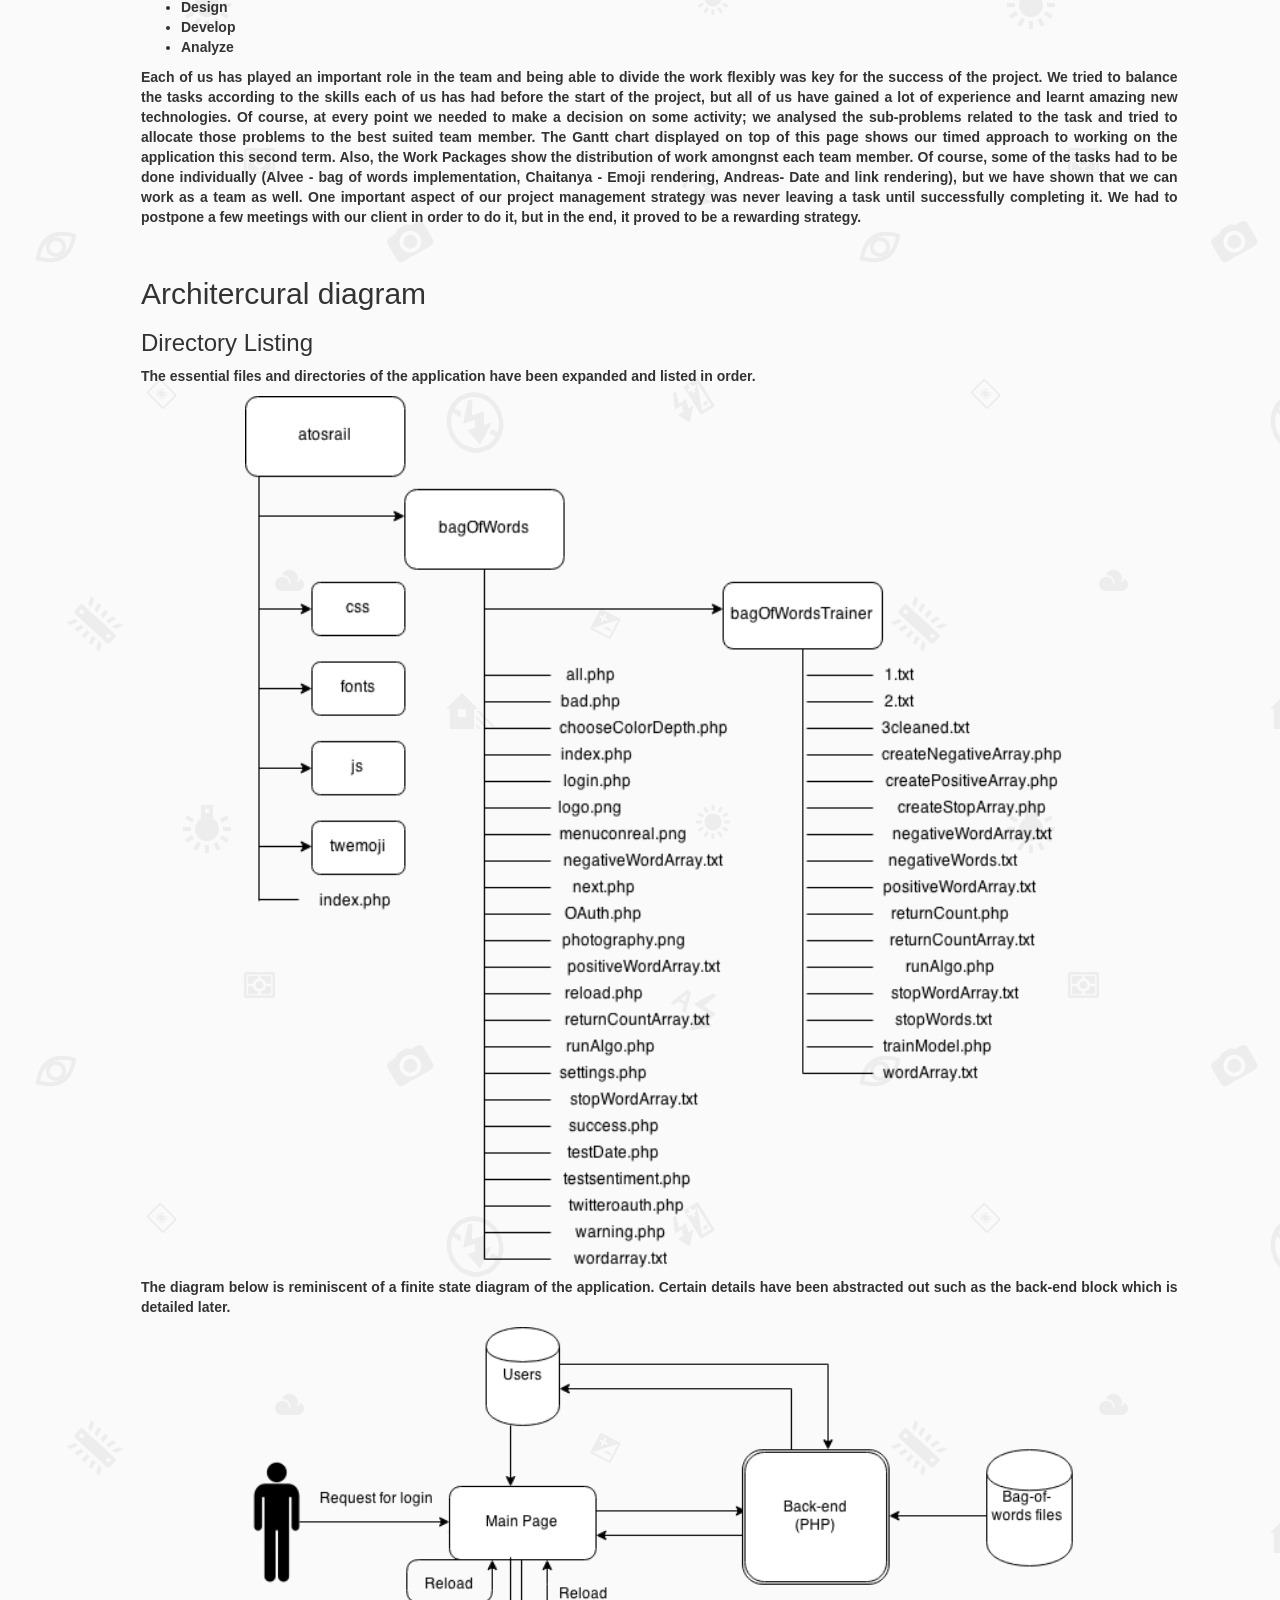
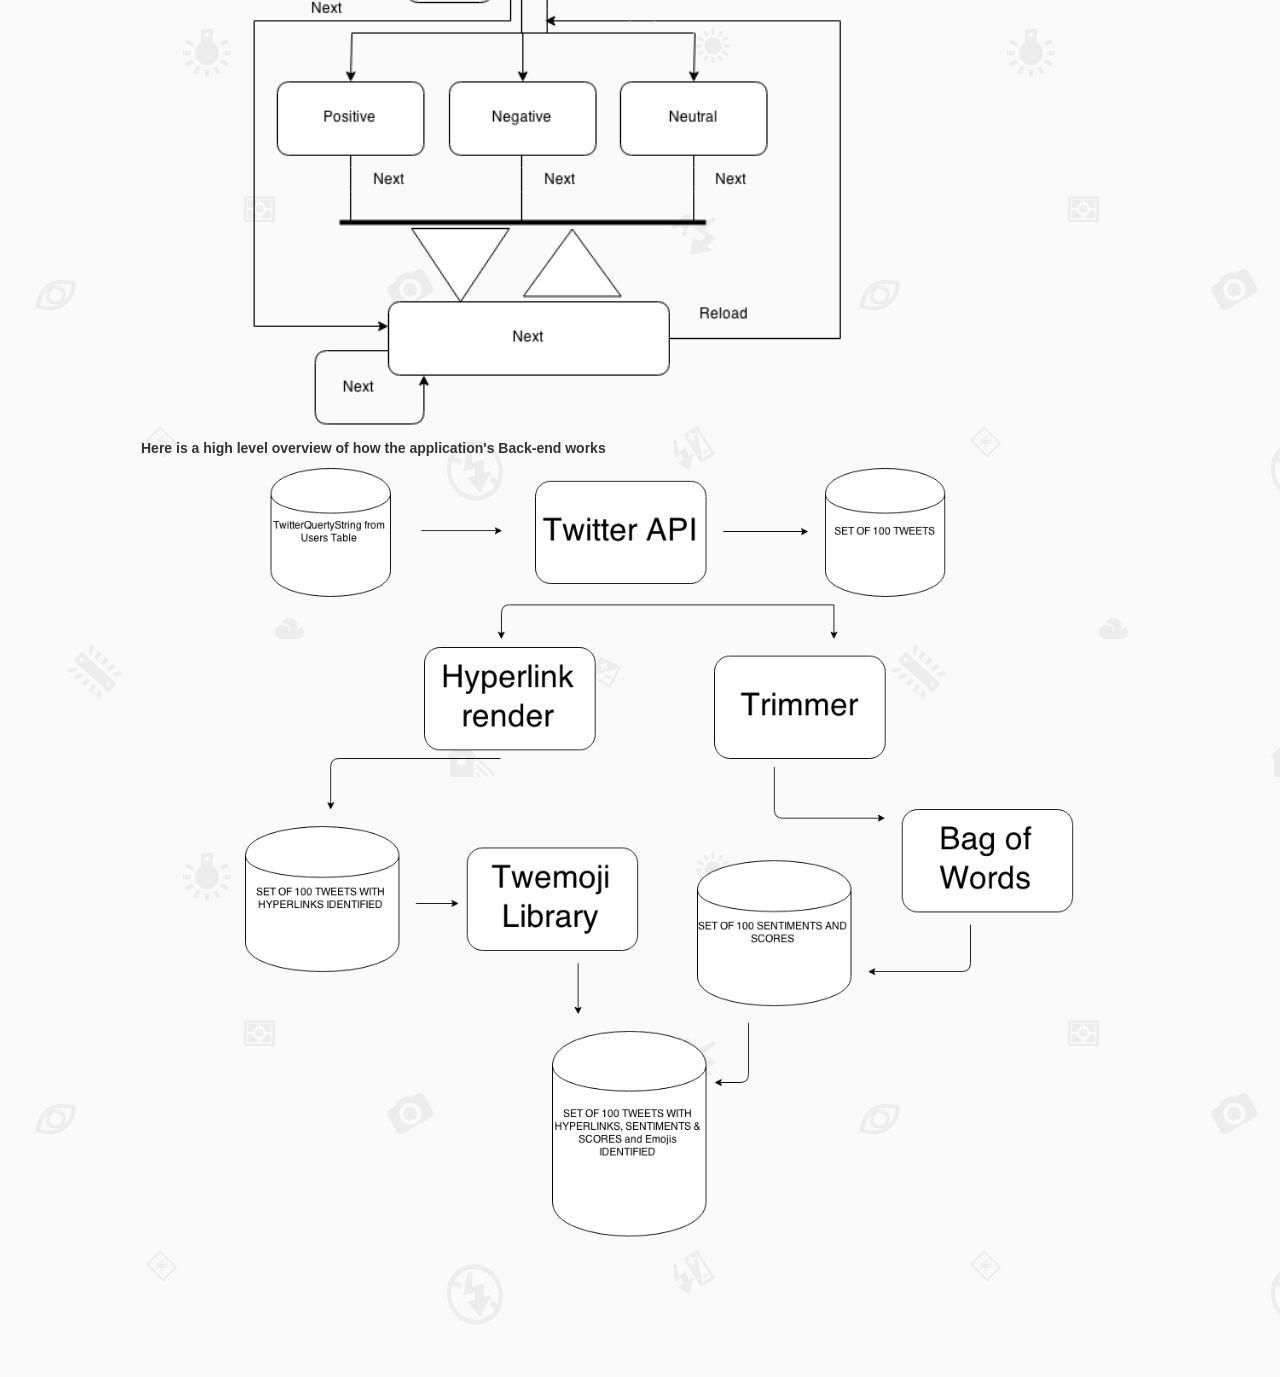
<file: requirementsBackground.html>
<!DOCTYPE html>
<html>
<head>
	<title>ATOS Social Media-Requirements</title>
	<meta name = "viewport" content = "width= device-width, initial-scale=1.0">
	<link href  = "css/bootstrap.min.css" rel = "stylesheet">
	<link href  = "css/styles.css" rel = "stylesheet">
	<link href  = "css/enableJustify.css" rel = "stylesheet">
</head>
<body background= "background.jpg">	
	<div class = "navbar navbar-default navbar-static-top">
		<div class = "container">
			<a href = "index.html" class = "navbar-brand" class = "active">
				<img class = "navbar-brand" class = "active" style="padding: 0.3em;width: 4.5em; height: 3.5em; float: left; margin-top: -1.25em" src="logo.jpg">
			</a>
			
			<a href = "team.html" class = "navbar-brand" class = "active">Team</a>
			<a href = "http://atosrail.azurewebsites.net/bagOfWords/" class = "navbar-brand" class = "active">Project</a>
			<a href = "requirementsBackground.html" class = "navbar-brand" class = "active">Requirements</a>
			<a href = "documentation.html" class = "navbar-brand" class = "active">Documentation</a>
			<a href = "developmentPlan.html" class = "navbar-brand" class = "active">Development Plan</a>
			
			<a href = "archive.html" class = "navbar-brand" class = "active">Archive</a>
			<a href = "testing.html" class = "navbar-brand" class = "active">Testing</a>
			<a href = "forum.html" class = "navbar-brand" class = "active">Forum</a>
		</div>
		
	</div>

	<div class = "col-lg-10" style = "margin-left: 9em; margin-right: 5em; margin-bottom: 7em;">
		<h1>Project Scope</h1>
		<p>The aim of the entire project as specified by our client is to develop a product that can be configured to automatically route social media activity to the most appropriate person(s) and/or system(s) to enable a fast response. This action has been split into two phases and the scope of the first part of the project was to have a product that can pull in data from social media platforms, analyze that tweet and display only the type of tweets that the user in interested in seeing. Upon completion of this first phase in term-1, the system has been extended during term-2 to improve many aspects and bulid on the skeleton structure from term-1 to deliever a running-product with more features added. </p>
		
		<h1>Project Progression</h1>
		<p>We have captured the progress of our team in the form of a Gantt-chart as follows:</p>
		<center><img src = "gantt2.png" width = "80%"></center>
		<h1>Project Requirement</h1>
		<p>The requirements are presented in the format of a MOSCOW table which have been gathered from the client via the initial description of the project and bi-weekly meetings. Also, there is a column attached in order to show the status of our progress regarding each feature.</p>
		
		<h2> MoSCOW </h2>
		<table border="1" style="width:75%; margin-left: auto; margin-right: auto; background-color: white;">
			<tr>
				<td style = "text-align: center;">Must Have</td>
				<td style = "text-align: center;">Status</td>	
			</tr>
			<tr>
				<td><ul>
					<li>Display the tweets relevant to the company</li>
					<li>Label each tweet into three categories: Good, Bad or Neutral</li>
					<li>Display relevant tweets within the last 5 hours</li>
					<li>Filter tweets by their labels</li>
				</ul>
			</td> 
			<td>
				DONE<br>
				DONE<br>
				DONE<br>
				DONE
			</td>
		</tr>

		<tr>
			<td style = "text-align: center;">Should Have</td>		
		</tr>
		<tr>
			<td ><ul>
				<li>Time filter to allow selection of the range of time from which the tweets will be displayed</li>
				<li>Location filter to allow selection of the locations from which tweets will be shown</li>
				<li> Tweet re-direction to appropiate personell using the application</li>
			</ul>
		</td>
		<td>
			DONE<br>
			N/A <br>
			DONE
		</td>
	</tr>

	<tr>
		<td style = "text-align: center;">Could Have</td>		
	</tr>
	<tr>
		<td><ul>
			<li>Implement a efficient algorithm, that works in within seconds on the server</li>
			<li>Sentiment of a user over a period of time</li>
			<li>Free choice of what searches to make using a setting button</li>
		</ul>
	</td>
	<td>
			DONE<br>
			N/A<br>
			DONE
	</td>
</tr>

<tr>
	<td style = "text-align: center;">Would Like to Have</td>		
</tr>
<tr>
	<td><ul>
		<li>Exact location filter to narrow the analysis on a specific station/platform</li>
		<li>Reply to a specific tweet, this would need the user to be logged into their twitter account</li>
		<li>Heat Map of areas corresponding to their sentiment density </li>

	</ul>
	<td>
		N/A<br>
		N/A<br>
		N/A<br>
	</td>
</td>
</tr>


</table>


<h2> Use cases </h2>
<p>	
	<h3>Use case listing:</h3>
	<ol>
		<li>Sort tweets</li>
		<li>Reload tweets</li>
		<li>Delete searching entries </li>
		<li>Add searching entries</li>
	</ol>
	<h3>Use case diagrams:</h3>
		Instead of doing the use cases table, we have decided to do use cases diagrams to highlight the features of the application.<br>
		<ol>
			<li><img src="use_cases1.png"><br></li>
			<li><img src="use_cases2.png"><br></li>
			<li><img src="use_cases3.png"><br></li>
			<li><img src="use_cases4.png"><br></li>
		</ol>
</p>



<h2> Project Runtime </h2>
<p>The Project is specified to run privately on the clients device such as a laptop or tablet. Bootstrap has been used to scale the application to the platform on which it is running but mostly the application is going to be run on a screen that can handle a native website's architecture. For this purpose the Linux OS has not been customized with additonal packages as this is not a generic product and the private web application is suited to the machine that it will be running on. </p>

<h2> Work Packages </h2>
<p>The following image shows the Work Packages we have been working on. During the project, we have divided the tasks accordingly so that we can fill up all aspects of the application. The timeline under whch we have projected this can be found in the Gantt chart which is displayed on this page.</p>
<br> <br>
<center><img src = "work package.png" width = "80%"></center>


<br>

<h2> Project management </h2>
<p>The hardest part of our project among the implementation itself was the resource and time manangement that we had to do. We have used a simple, but efficient technique in order to do it: </p>
<ul>
	<li>Evaluate</li>
	<li>Design</li>
	<li>Develop</li>
	<li>Analyze</li>
</ul>
<p>Each of us has played an important role in the team and being able to divide the work flexibly was key for the success of the project. We tried to balance the tasks according to the skills each of us has had before the start of the project, but all of us have gained a lot of experience and learnt amazing new technologies. Of course, at every point we needed to make a decision on some activity; we analysed the sub-problems related to the task and tried to allocate those problems to the best suited team member. The Gantt chart displayed on top of this page shows our timed approach to working on the application this second term. Also, the Work Packages show the distribution of work amongnst each team member. Of course, some of the tasks had to be done individually (Alvee - bag of words implementation, Chaitanya - Emoji rendering, Andreas- Date and link rendering), but we have shown that we can work as a team as well. One important aspect of our project management strategy was never leaving a task until successfully completing it. We had to postpone a few meetings with our client in order to do it, but in the end, it proved to be a rewarding strategy.
</p>

<br>

<h2> Architercural diagram </h2>
<h3> Directory Listing </h3>
<p>The essential files and directories of the application have been expanded and listed in order.</p>
<center><img src = "file directory.png" width = "80%"></center>
<p>The diagram below is reminiscent of a finite state diagram of the application. Certain details have been abstracted out such as the back-end block which is detailed later.</p>
<center><img src = "alvee arc diagram.png" width = "80%"></center>
<p>Here is a high level overview of how the application's Back-end works</p>
<center><img src = "back-end overview.png" width = "80%"></center>


<br><br>
</div>








<div class = "navbar navbar-default navbar-fixed-bottom">
	<div class = "container">
		<p class = "navbar-text">2014 Developed by ATOS 4 UCL Team<br>All Rights Reserved</p>
			<a href="https://www.youtube.com/watch?v=R7CVfOtzGFw" class = "pull-right"><img style="padding: 0em;width: 6em; height: 3em; float: right; margin-top: 1em"src="youtube.png"></a>
	</div>
</div>


<script src="http://code.jquery.com/jquery-1.11.0.min.js"></script>
<script src="js/bootstrap.js"></script>
</body>
</html>
</file>
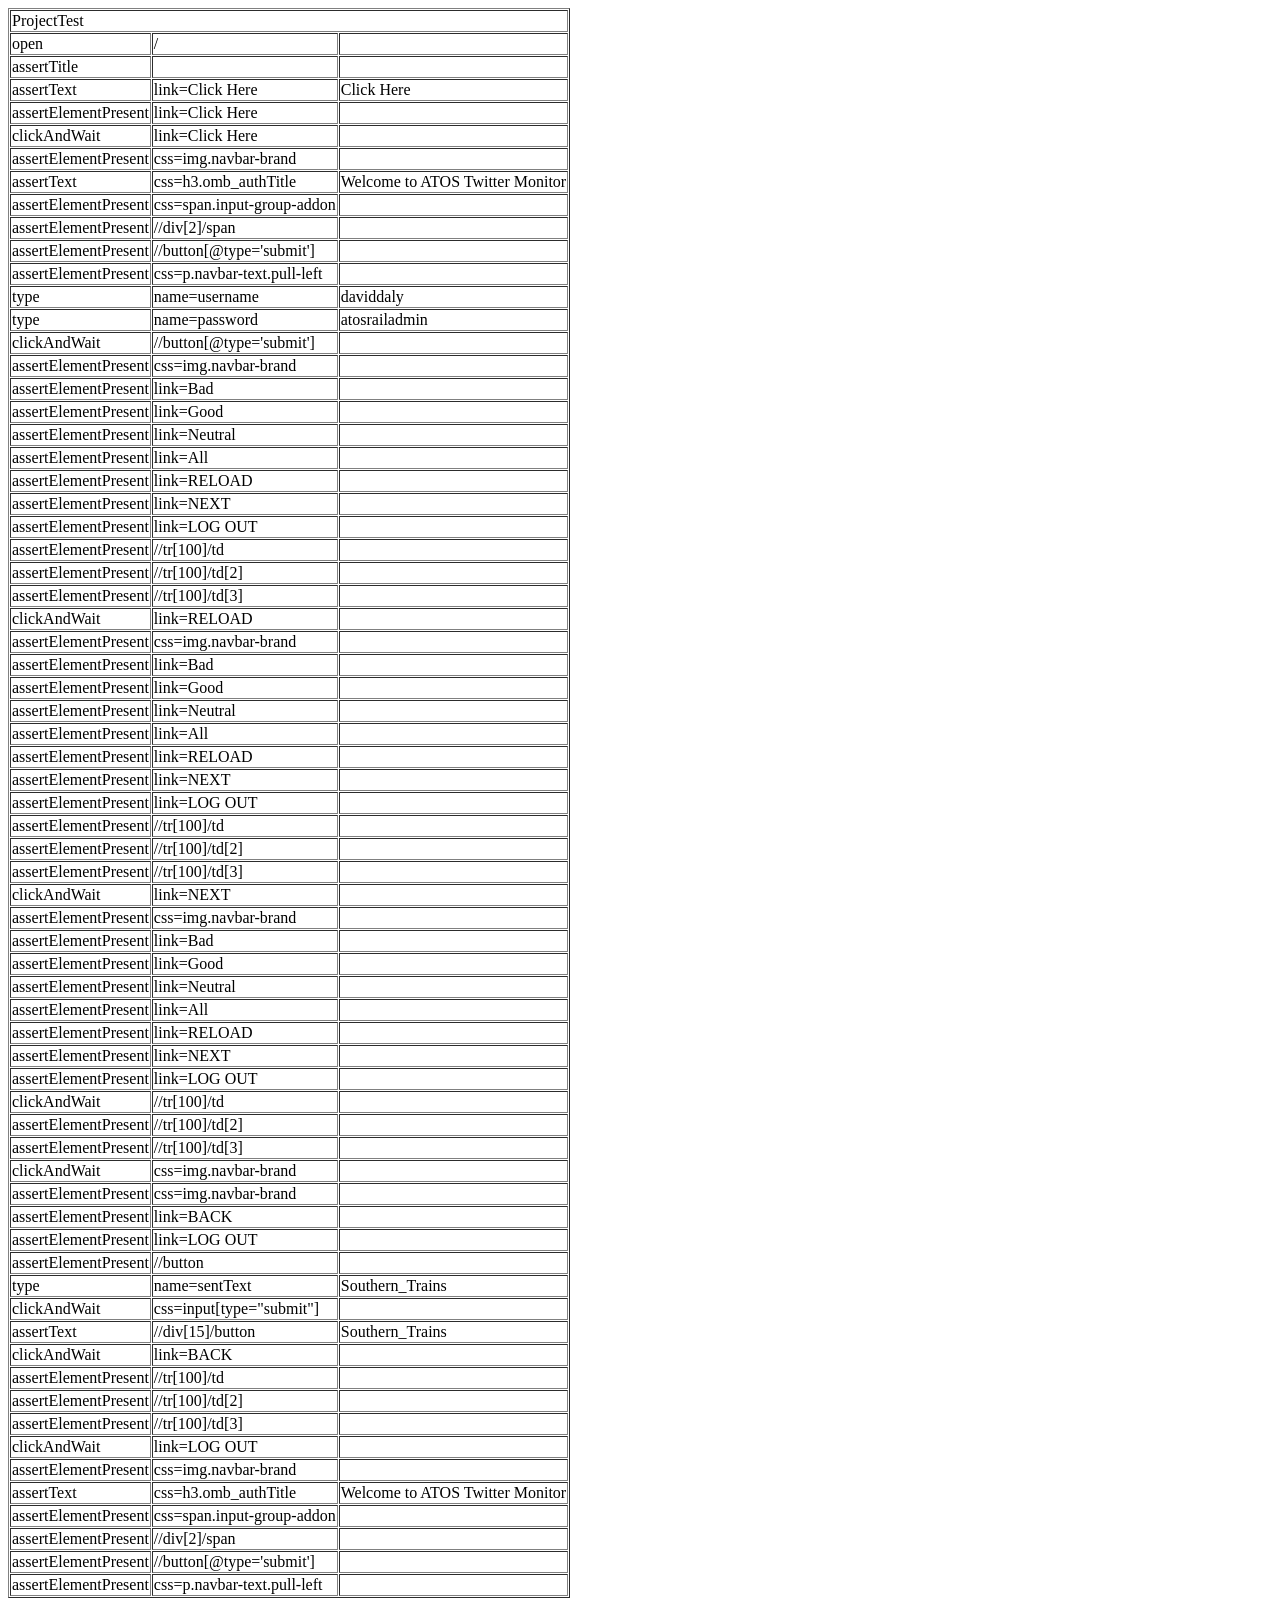
<file: selenium-results.html>
<?xml version="1.0" encoding="UTF-8"?>
<!DOCTYPE html PUBLIC "-//W3C//DTD XHTML 1.0 Strict//EN" "http://www.w3.org/TR/xhtml1/DTD/xhtml1-strict.dtd">
<html xmlns="http://www.w3.org/1999/xhtml" xml:lang="en" lang="en">
<head profile="http://selenium-ide.openqa.org/profiles/test-case">
<meta http-equiv="Content-Type" content="text/html; charset=UTF-8" />
<link rel="selenium.base" href="http://atosrail.azurewebsites.net/" />
<title>ProjectTest</title>
</head>
<body>
<table cellpadding="1" cellspacing="1" border="1">
<thead>
<tr><td rowspan="1" colspan="3">ProjectTest</td></tr>
</thead><tbody>
<tr>
	<td>open</td>
	<td>/</td>
	<td></td>
</tr>
<tr>
	<td>assertTitle</td>
	<td></td>
	<td></td>
</tr>
<tr>
	<td>assertText</td>
	<td>link=Click Here</td>
	<td>Click Here</td>
</tr>
<tr>
	<td>assertElementPresent</td>
	<td>link=Click Here</td>
	<td></td>
</tr>
<tr>
	<td>clickAndWait</td>
	<td>link=Click Here</td>
	<td></td>
</tr>
<tr>
	<td>assertElementPresent</td>
	<td>css=img.navbar-brand</td>
	<td></td>
</tr>
<tr>
	<td>assertText</td>
	<td>css=h3.omb_authTitle</td>
	<td>Welcome to ATOS Twitter Monitor</td>
</tr>
<tr>
	<td>assertElementPresent</td>
	<td>css=span.input-group-addon</td>
	<td></td>
</tr>
<tr>
	<td>assertElementPresent</td>
	<td>//div[2]/span</td>
	<td></td>
</tr>
<tr>
	<td>assertElementPresent</td>
	<td>//button[@type='submit']</td>
	<td></td>
</tr>
<tr>
	<td>assertElementPresent</td>
	<td>css=p.navbar-text.pull-left</td>
	<td></td>
</tr>
<tr>
	<td>type</td>
	<td>name=username</td>
	<td>daviddaly</td>
</tr>
<tr>
	<td>type</td>
	<td>name=password</td>
	<td>atosrailadmin</td>
</tr>
<tr>
	<td>clickAndWait</td>
	<td>//button[@type='submit']</td>
	<td></td>
</tr>
<tr>
	<td>assertElementPresent</td>
	<td>css=img.navbar-brand</td>
	<td></td>
</tr>
<tr>
	<td>assertElementPresent</td>
	<td>link=Bad</td>
	<td></td>
</tr>
<tr>
	<td>assertElementPresent</td>
	<td>link=Good</td>
	<td></td>
</tr>
<tr>
	<td>assertElementPresent</td>
	<td>link=Neutral</td>
	<td></td>
</tr>
<tr>
	<td>assertElementPresent</td>
	<td>link=All</td>
	<td></td>
</tr>
<tr>
	<td>assertElementPresent</td>
	<td>link=RELOAD</td>
	<td></td>
</tr>
<tr>
	<td>assertElementPresent</td>
	<td>link=NEXT</td>
	<td></td>
</tr>
<tr>
	<td>assertElementPresent</td>
	<td>link=LOG OUT</td>
	<td></td>
</tr>
<tr>
	<td>assertElementPresent</td>
	<td>//tr[100]/td</td>
	<td></td>
</tr>
<tr>
	<td>assertElementPresent</td>
	<td>//tr[100]/td[2]</td>
	<td></td>
</tr>
<tr>
	<td>assertElementPresent</td>
	<td>//tr[100]/td[3]</td>
	<td></td>
</tr>
<tr>
	<td>clickAndWait</td>
	<td>link=RELOAD</td>
	<td></td>
</tr>
<tr>
	<td>assertElementPresent</td>
	<td>css=img.navbar-brand</td>
	<td></td>
</tr>
<tr>
	<td>assertElementPresent</td>
	<td>link=Bad</td>
	<td></td>
</tr>
<tr>
	<td>assertElementPresent</td>
	<td>link=Good</td>
	<td></td>
</tr>
<tr>
	<td>assertElementPresent</td>
	<td>link=Neutral</td>
	<td></td>
</tr>
<tr>
	<td>assertElementPresent</td>
	<td>link=All</td>
	<td></td>
</tr>
<tr>
	<td>assertElementPresent</td>
	<td>link=RELOAD</td>
	<td></td>
</tr>
<tr>
	<td>assertElementPresent</td>
	<td>link=NEXT</td>
	<td></td>
</tr>
<tr>
	<td>assertElementPresent</td>
	<td>link=LOG OUT</td>
	<td></td>
</tr>
<tr>
	<td>assertElementPresent</td>
	<td>//tr[100]/td</td>
	<td></td>
</tr>
<tr>
	<td>assertElementPresent</td>
	<td>//tr[100]/td[2]</td>
	<td></td>
</tr>
<tr>
	<td>assertElementPresent</td>
	<td>//tr[100]/td[3]</td>
	<td></td>
</tr>
<tr>
	<td>clickAndWait</td>
	<td>link=NEXT</td>
	<td></td>
</tr>
<tr>
	<td>assertElementPresent</td>
	<td>css=img.navbar-brand</td>
	<td></td>
</tr>
<tr>
	<td>assertElementPresent</td>
	<td>link=Bad</td>
	<td></td>
</tr>
<tr>
	<td>assertElementPresent</td>
	<td>link=Good</td>
	<td></td>
</tr>
<tr>
	<td>assertElementPresent</td>
	<td>link=Neutral</td>
	<td></td>
</tr>
<tr>
	<td>assertElementPresent</td>
	<td>link=All</td>
	<td></td>
</tr>
<tr>
	<td>assertElementPresent</td>
	<td>link=RELOAD</td>
	<td></td>
</tr>
<tr>
	<td>assertElementPresent</td>
	<td>link=NEXT</td>
	<td></td>
</tr>
<tr>
	<td>assertElementPresent</td>
	<td>link=LOG OUT</td>
	<td></td>
</tr>
<tr>
	<td>clickAndWait</td>
	<td>//tr[100]/td</td>
	<td></td>
</tr>
<tr>
	<td>assertElementPresent</td>
	<td>//tr[100]/td[2]</td>
	<td></td>
</tr>
<tr>
	<td>assertElementPresent</td>
	<td>//tr[100]/td[3]</td>
	<td></td>
</tr>
<tr>
	<td>clickAndWait</td>
	<td>css=img.navbar-brand</td>
	<td></td>
</tr>
<tr>
	<td>assertElementPresent</td>
	<td>css=img.navbar-brand</td>
	<td></td>
</tr>
<tr>
	<td>assertElementPresent</td>
	<td>link=BACK</td>
	<td></td>
</tr>
<tr>
	<td>assertElementPresent</td>
	<td>link=LOG OUT</td>
	<td></td>
</tr>
<tr>
	<td>assertElementPresent</td>
	<td>//button</td>
	<td></td>
</tr>
<tr>
	<td>type</td>
	<td>name=sentText</td>
	<td>Southern_Trains</td>
</tr>
<tr>
	<td>clickAndWait</td>
	<td>css=input[type=&quot;submit&quot;]</td>
	<td></td>
</tr>
<tr>
	<td>assertText</td>
	<td>//div[15]/button</td>
	<td>Southern_Trains</td>
</tr>
<tr>
	<td>clickAndWait</td>
	<td>link=BACK</td>
	<td></td>
</tr>
<tr>
	<td>assertElementPresent</td>
	<td>//tr[100]/td</td>
	<td></td>
</tr>
<tr>
	<td>assertElementPresent</td>
	<td>//tr[100]/td[2]</td>
	<td></td>
</tr>
<tr>
	<td>assertElementPresent</td>
	<td>//tr[100]/td[3]</td>
	<td></td>
</tr>
<tr>
	<td>clickAndWait</td>
	<td>link=LOG OUT</td>
	<td></td>
</tr>
<tr>
	<td>assertElementPresent</td>
	<td>css=img.navbar-brand</td>
	<td></td>
</tr>
<tr>
	<td>assertText</td>
	<td>css=h3.omb_authTitle</td>
	<td>Welcome to ATOS Twitter Monitor</td>
</tr>
<tr>
	<td>assertElementPresent</td>
	<td>css=span.input-group-addon</td>
	<td></td>
</tr>
<tr>
	<td>assertElementPresent</td>
	<td>//div[2]/span</td>
	<td></td>
</tr>
<tr>
	<td>assertElementPresent</td>
	<td>//button[@type='submit']</td>
	<td></td>
</tr>
<tr>
	<td>assertElementPresent</td>
	<td>css=p.navbar-text.pull-left</td>
	<td></td>
</tr>

</tbody></table>
</body>
</html>
</file>
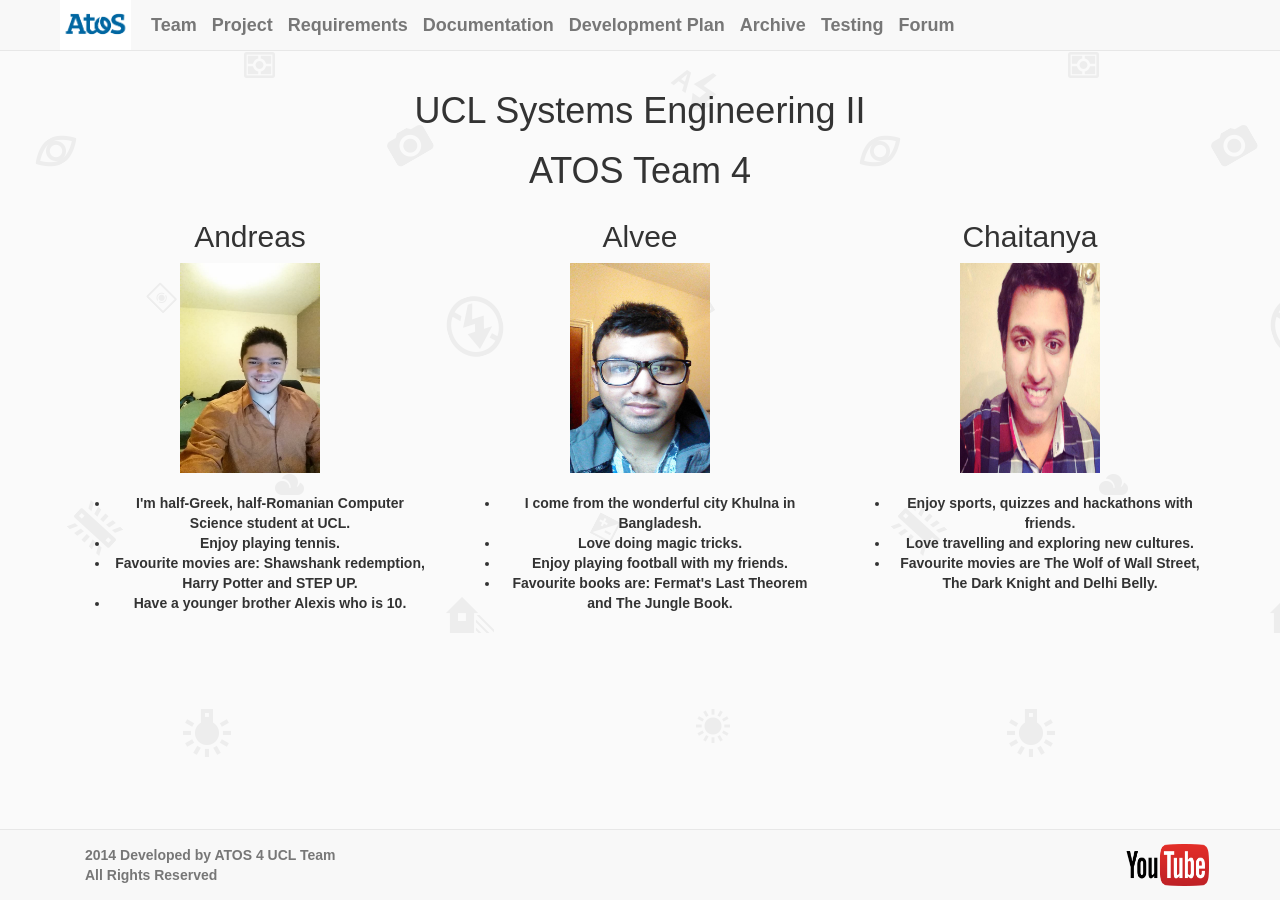
<file: team.html>
<!DOCTYPE html>
<html>
<head>
	<title>ATOS Social Media-Team</title>
	<meta name = "viewport" content = "width= device-width, initial-scale=1.0">
	<link href  = "css/bootstrap.min.css" rel = "stylesheet">
	<link href  = "css/styles.css" rel = "stylesheet">
</head>
<body background= "background.jpg">
	<div class = "navbar navbar-default navbar-static-top">
		<div class = "container">

			<a href = "index.html" class = "navbar-brand" class = "active">
					<img class = "navbar-brand" class = "active" style="padding: 0.3em;width: 4.5em; height: 3.5em; float: left; margin-top: -1.25em" src="logo.jpg">
			</a>
			
			<a href = "team.html" class = "navbar-brand" class = "active">Team</a>
			<a href = "http://atosrail.azurewebsites.net/bagOfWords/" class = "navbar-brand" class = "active">Project</a>
			<a href = "requirementsBackground.html" class = "navbar-brand" class = "active">Requirements</a>
			<a href = "documentation.html" class = "navbar-brand" class = "active">Documentation</a>
			<a href = "developmentPlan.html" class = "navbar-brand" class = "active">Development Plan</a>
			
			<a href = "archive.html" class = "navbar-brand" class = "active">Archive</a>
			<a href = "testing.html" class = "navbar-brand" class = "active">Testing</a>
			<a href = "forum.html" class = "navbar-brand" class = "active">Forum</a>

		</div>
		
	</div>


	<div class = "col-lg-12">
		
		<center><h1>UCL Systems Engineering II</h1></center>
				<center><h1>ATOS Team 4</h1></center>
		
		

		<div class = "container">
			
			<div class = "row">
				
				<div class = "col-md-4">
					<center>
						<h2>Andreas</h2>
						<img class="img-responsive" id="picture" src="andreas.jpg">
						<br>
						<ul>
							<li>I'm half-Greek, half-Romanian Computer Science student at UCL.</li>
							<li>Enjoy playing tennis.</li>
							<li>Favourite movies are: Shawshank redemption, Harry Potter and STEP UP.</li>
							<li>Have a younger brother Alexis who is 10.
							<br><br><br><br><br>	</li>
						</ul>
					</center>
				</div>

				<div class = "col-md-4">
					<center>
						<h2>Alvee</h2>
						<img  id="picture" src="alvee.jpg">
						<br><br>
						<ul>
							<li>I come from the wonderful city Khulna in Bangladesh.</li>
							<li>Love doing magic tricks.</li>
							<li>Enjoy playing football with my friends.</li>
							<li>Favourite books are: Fermat's Last Theorem and The Jungle Book.
							<br><br><br><br><br>	</li>
						</ul>
					</center>
				</div>

				<div class = "col-md-4">
					<center>
						<h2>Chaitanya</h2>
						<img  id="picture" src="chaitanya.jpg">
						<br><br>
						<ul>
							<li>Enjoy sports, quizzes and hackathons with friends.</li>
							<li>Love travelling and exploring new cultures.</li>
							<li>Favourite movies are The Wolf of Wall Street, The Dark Knight and Delhi Belly.
							<br><br><br><br><br>	</li>
						</ul>
						
					</div>
				
				</div>
			</div>

			
		</div>


		<div class = "navbar navbar-default navbar-fixed-bottom">
	<div class = "container">
		<p class = "navbar-text">2014 Developed by ATOS 4 UCL Team<br>All Rights Reserved</p>
			<a href="https://www.youtube.com/watch?v=R7CVfOtzGFw" class = "pull-right"><img style="padding: 0em;width: 6em; height: 3em; float: right; margin-top: 1em"src="youtube.png"></a>
	</div>
</div>


		<script src="http://code.jquery.com/jquery-1.11.0.min.js"></script>
		<script src="js/bootstrap.js"></script>
	</body>
	</html>
</file>
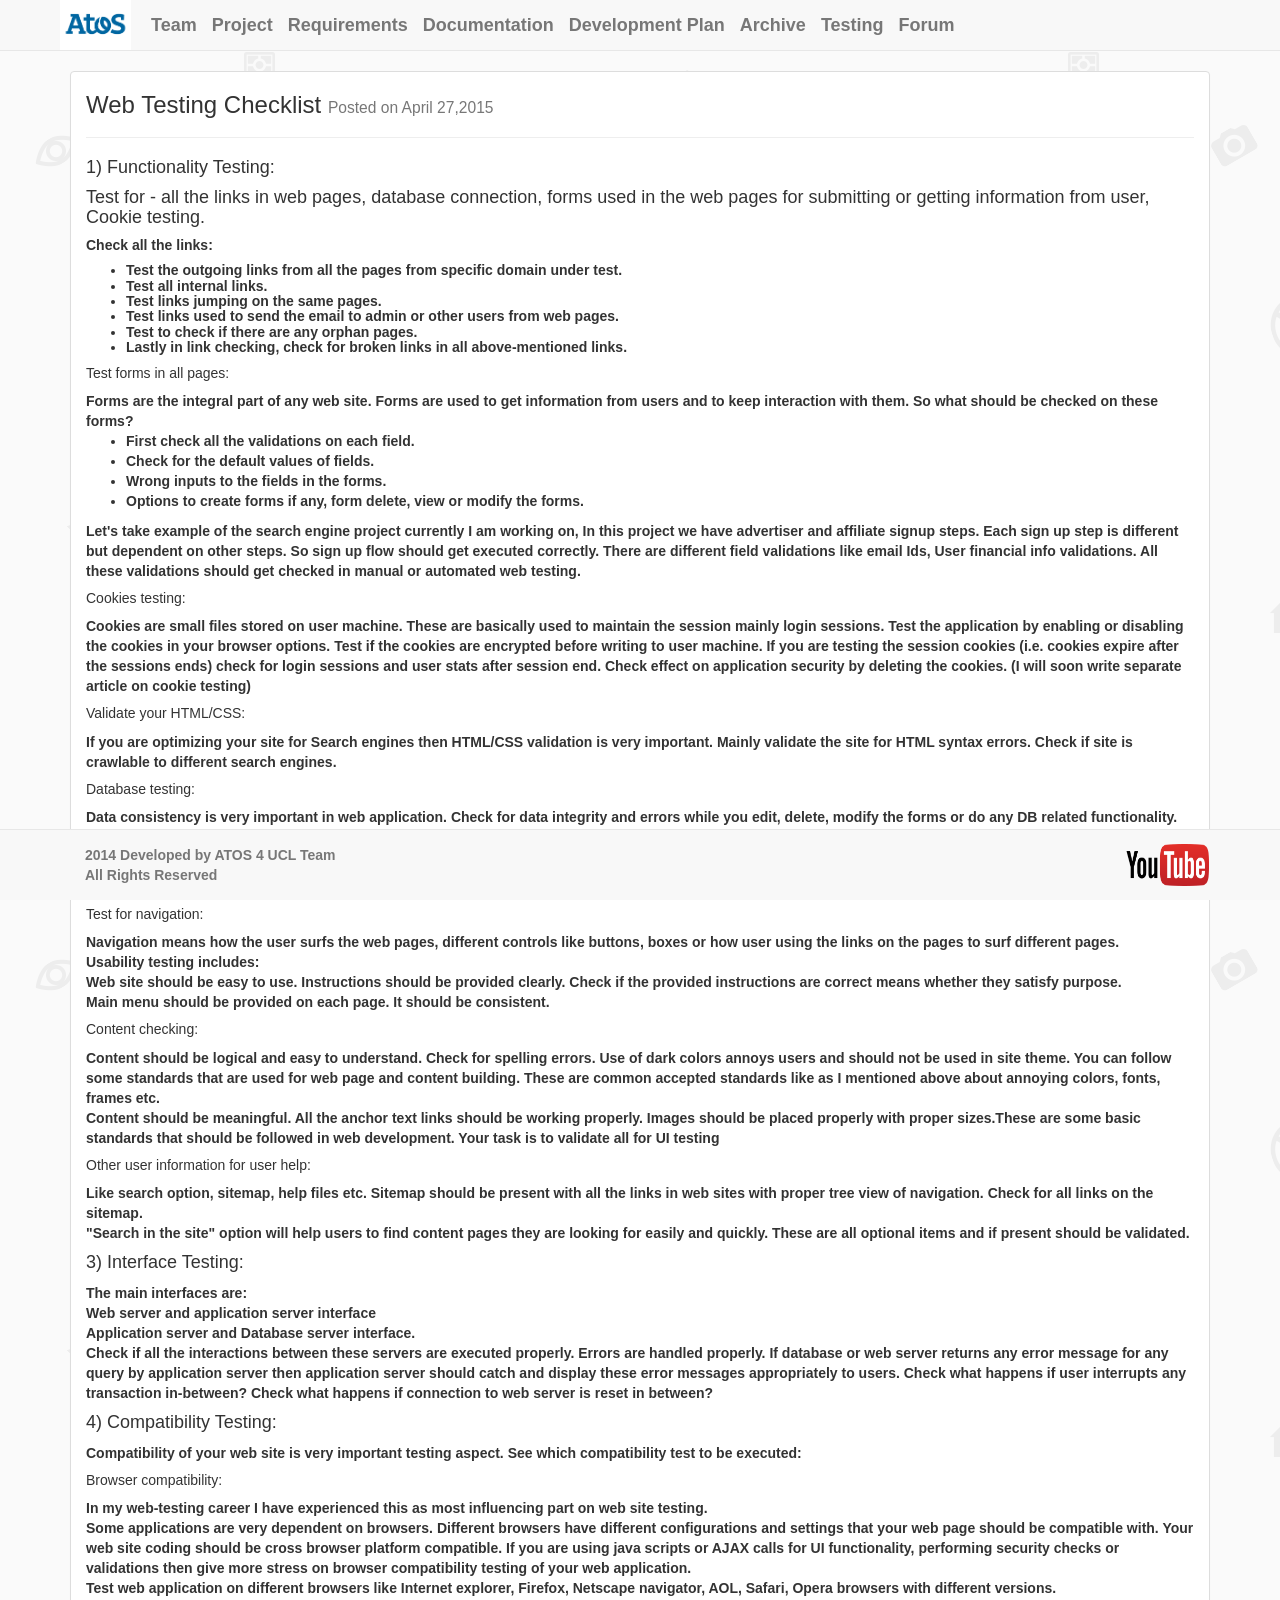
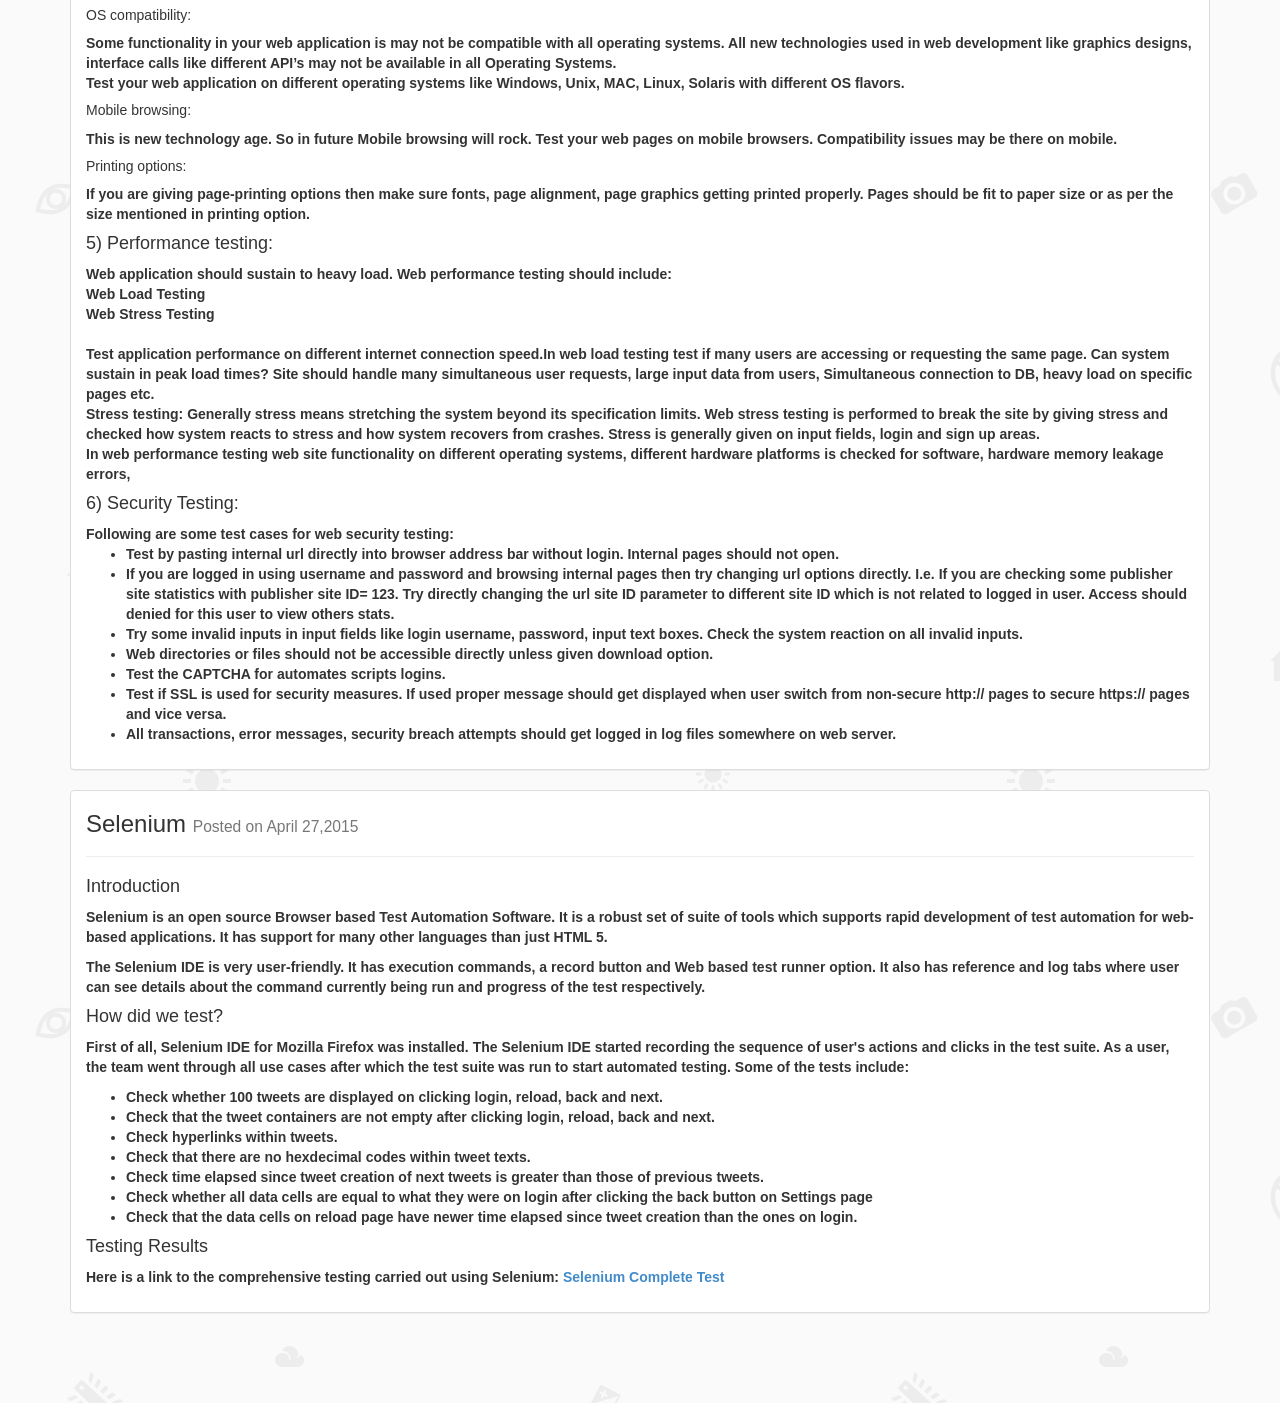
<file: testing.html>
<!DOCTYPE html>
<html>
	<head>
	<title>ATOS Social Media-Testing</title>
	<meta name = "viewport" content = "width= device-width, initial-scale=1.0">
	<link href  = "css/bootstrap.min.css" rel = "stylesheet">
	<link href  = "css/styles.css" rel = "stylesheet">
	</head>
	<body background= "background.jpg">
		<div class = "navbar navbar-default navbar-static-top">
			<div class = "container">

			
					<a href = "index.html" class = "navbar-brand" class = "active">
						<img class = "navbar-brand" class = "active" style="padding: 0.3em;width: 4.5em; height: 3.5em; float: left; margin-top: -1.25em" src="logo.jpg">
				</a>
				
			<a href = "team.html" class = "navbar-brand" class = "active">Team</a>
			<a href = "http://atosrail.azurewebsites.net/bagOfWords/" class = "navbar-brand" class = "active">Project</a>
			<a href = "requirementsBackground.html" class = "navbar-brand" class = "active">Requirements</a>
			<a href = "documentation.html" class = "navbar-brand" class = "active">Documentation</a>
			<a href = "developmentPlan.html" class = "navbar-brand" class = "active">Development Plan</a>
			
			<a href = "archive.html" class = "navbar-brand" class = "active">Archive</a>
			<a href = "testing.html" class = "navbar-brand" class = "active">Testing</a>
			<a href = "forum.html" class = "navbar-brand" class = "active">Forum</a>


			</div>
		</div>

		
        
		<div class = "container" margin-bottom = "10px">
        	<div class = "row">
        		<div class = "col-lg-12">
        			<div class = "panel panel-default">
        				<div class = "panel-body">
        					<div class ="page-header">
        						<h3>Web Testing Checklist <small>Posted on April 27,2015</small></h3> 
        					</div>
                				<h4>1) Functionality Testing:<h4>
								Test for - all the links in web pages, database connection, forms used in the web pages for submitting or getting information from user, Cookie testing.
									<h5><b>Check all the links:</b><h5>	
										<ul>
  											<li>Test the outgoing links from all the pages from specific domain under test.</li>
  											<li>Test all internal links.</li>
  											<li>Test links jumping on the same pages.</li>
  											<li>Test links used to send the email to admin or other users from web pages.</li>
  											<li>Test to check if there are any orphan pages.</li>
  											<li>Lastly in link checking, check for broken links in all above-mentioned links.</li>
										</ul>
									<h5>Test forms in all pages:</h5>
									Forms are the integral part of any web site. Forms are used to get information from users and to keep interaction with them. So what should be checked on these forms?<br>
										<ul>
  											<li>First check all the validations on each field.</li>
  											<li>Check for the default values of fields.</li>
  											<li>Wrong inputs to the fields in the forms.</li>
  											<li>Options to create forms if any, form delete, view or modify the forms.</li>
										</ul>
										Let's take example of the search engine project currently I am working on, In this project we have advertiser and affiliate signup steps. Each sign up step is different but dependent on other steps. So sign up flow should get executed correctly. There are different field validations like email Ids, User financial info validations. All these validations should get checked in manual or automated web testing.
									<h5>Cookies testing:</h5>
										Cookies are small files stored on user machine. These are basically used to maintain the session mainly login sessions. Test the application by enabling or disabling the cookies in your browser options. Test if the cookies are encrypted before writing to user machine. If you are testing the session cookies (i.e. cookies expire after the sessions ends) check for login sessions and user stats after session end. Check effect on application security by deleting the cookies. (I will soon write separate article on cookie testing)
									<h5>Validate your HTML/CSS:</h5>
										If you are optimizing your site for Search engines then HTML/CSS validation is very important. Mainly validate the site for HTML syntax errors. Check if site is crawlable to different search engines.
									<h5>Database testing:</h5>
										Data consistency is very important in web application. Check for data integrity and errors while you edit, delete, modify the forms or do any DB related functionality.<br>
										Check if all the database queries are executing correctly, data is retrieved correctly and also updated correctly. More on database testing could be load on DB, we will address this in web load or performance testing below.

								<h4>2) Usability Testing:</h4>
									<h5>Test for navigation:</h5>
										Navigation means how the user surfs the web pages, different controls like buttons, boxes or how user using the links on the pages to surf different pages.<br>
										Usability testing includes:<br>
										Web site should be easy to use. Instructions should be provided clearly. Check if the provided instructions are correct means whether they satisfy purpose.<br>
										Main menu should be provided on each page. It should be consistent.
									<h5>Content checking:</h5>
										Content should be logical and easy to understand. Check for spelling errors. Use of dark colors annoys users and should not be used in site theme. You can follow some standards that are used for web page and content building. These are common accepted standards like as I mentioned above about annoying colors, fonts, frames etc.<br>
										Content should be meaningful. All the anchor text links should be working properly. Images should be placed properly with proper sizes.These are some basic standards that should be followed in web development. Your task is to validate all for UI testing
									<h5>Other user information for user help:</h5>
										Like search option, sitemap, help files etc. Sitemap should be present with all the links in web sites with proper tree view of navigation. Check for all links on the sitemap.<br>
										"Search in the site" option will help users to find content pages they are looking for easily and quickly. These are all optional items and if present should be validated.

								<h4>3) Interface Testing:</h4>	
									The main interfaces are:<br>
									Web server and application server interface<br>
									Application server and Database server interface.<br>
									Check if all the interactions between these servers are executed properly. Errors are handled properly. If database or web server returns any error message for any query by application server then application server should catch and display these error messages appropriately to users. Check what happens if user interrupts any transaction in-between? Check what happens if connection to web server is reset in between?

								<h4>4) Compatibility Testing:</h4>
									Compatibility of your web site is very important testing aspect. See which compatibility test to be executed:<br>
									<h5>Browser compatibility:</h5>
										In my web-testing career I have experienced this as most influencing part on web site testing.<br>
										Some applications are very dependent on browsers. Different browsers have different configurations and settings that your web page should be compatible with. Your web site coding should be cross browser platform compatible. If you are using java scripts or AJAX calls for UI functionality, performing security checks or validations then give more stress on browser compatibility testing of your web application.<br>
										Test web application on different browsers like Internet explorer, Firefox, Netscape navigator, AOL, Safari, Opera browsers with different versions.<br>
									<h5>OS compatibility:</h5>
										Some functionality in your web application is may not be compatible with all operating systems. All new technologies used in web development like graphics designs, interface calls like different API’s may not be available in all Operating Systems.<br>
										Test your web application on different operating systems like Windows, Unix, MAC, Linux, Solaris with different OS flavors.
									<h5>Mobile browsing:</h5>
										This is new technology age. So in future Mobile browsing will rock. Test your web pages on mobile browsers. Compatibility issues may be there on mobile.
									<h5>Printing options:</h5>
										If you are giving page-printing options then make sure fonts, page alignment, page graphics getting printed properly. Pages should be fit to paper size or as per the size mentioned in printing option.

								<h4>5) Performance testing:</h4>
										Web application should sustain to heavy load. Web performance testing should include:<br>
										Web Load Testing<br>
										Web Stress Testing<br><br>
										Test application performance on different internet connection speed.In web load testing test if many users are accessing or requesting the same page. Can system sustain in peak load times? Site should handle many simultaneous user requests, large input data from users, Simultaneous connection to DB, heavy load on specific pages etc.<br>
										Stress testing: Generally stress means stretching the system beyond its specification limits. Web stress testing is performed to break the site by giving stress and checked how system reacts to stress and how system recovers from crashes.
										Stress is generally given on input fields, login and sign up areas.<br>
										In web performance testing web site functionality on different operating systems, different hardware platforms is checked for software, hardware memory leakage errors,<br>

								<h4>6) Security Testing:</h4>
										Following are some test cases for web security testing:<br>
											<ul>
  												<li>Test by pasting internal url directly into browser address bar without login. Internal pages should not open.</li>
  												<li>If you are logged in using username and password and browsing internal pages then try changing url options directly. I.e. If you are checking some publisher site statistics with publisher site ID= 123. Try directly changing the url site ID parameter to different site ID which is not related to logged in user. Access should denied for this user to view others stats.</li>
  												<li>Try some invalid inputs in input fields like login username, password, input text boxes. Check the system reaction on all invalid inputs.</li>
  												<li>Web directories or files should not be accessible directly unless given download option.</li>
  												<li>Test the CAPTCHA for automates scripts logins.</li>
  												<li>Test if SSL is used for security measures. If used proper message should get displayed when user switch from non-secure http:// pages to secure https:// pages and vice versa.</li>
  												<li>All transactions, error messages, security breach attempts should get logged in log files somewhere on web server.</li>
											</ul>
						</div>
        			</div>
        		</div>
        	</div>
        </div>

         <div class = "container" style = "margin-bottom: 5em;">
        	<div class = "row">
        		<div class = "col-lg-12">
        			<div class = "panel panel-default">
        				<div class = "panel-body">
        					<div class ="page-header">
        						<h3>Selenium <small>Posted on April 27,2015</small></h3> 
        					</div>
        					<h4>Introduction</h4>
                			<p>Selenium is an open source Browser based Test Automation Software. It is a robust set of suite of tools which supports rapid development of test automation for web-based applications. It has support for many other languages than just HTML 5.</p>

                			<p>The Selenium IDE is very user-friendly. It has execution commands, a record button and Web based test runner option. It also has reference and log tabs where user can see details about the  command currently being run and progress of the test respectively.</p>
                			
						<h4>How did we test?</h4>
                			<p>First of all, Selenium IDE for Mozilla Firefox was installed. The Selenium IDE started recording the sequence of user's actions and clicks in the test suite. As a user, the team went through all use cases after which the test suite was run to start automated testing. Some of the tests include:</p>
                			<ul>
                				<li>Check whether 100 tweets are displayed on clicking login, reload, back and next. </li>
                				<li>Check that the tweet containers are not empty after clicking login, reload, back and next. </li>
                				<li>Check hyperlinks within tweets. </li>
                				<li>Check that there are no hexdecimal codes within tweet texts. </li>
                				<li>Check time elapsed since tweet creation of next tweets is greater than those of previous tweets. </li>
                				<li>Check whether all data cells are equal to what they were on login after clicking the back button on Settings page</li>
                				<li>Check that the data cells on reload page have newer time elapsed since tweet creation than the ones on login. </li>
                			</ul>
                            <h4>Testing Results</h4>
                           		<p>Here is a link to the comprehensive testing carried out using Selenium: <a href="selenium-results.html">Selenium Complete Test</a></p>      
                      	</div>
        			</div>
        		</div>
        	</div>
        </div>

			
			
		
		<div class = "navbar navbar-default navbar-fixed-bottom">
	<div class = "container">
		<p class = "navbar-text">2014 Developed by ATOS 4 UCL Team<br>All Rights Reserved</p>
			<a href="https://www.youtube.com/watch?v=R7CVfOtzGFw" class = "pull-right"><img style="padding: 0em;width: 6em; height: 3em; float: right; margin-top: 1em"src="youtube.png"></a>
	</div>
</div>


		<script src="http://code.jquery.com/jquery-1.11.0.min.js"></script>
		<script src="js/bootstrap.js"></script>
	</body>
</html>
</file>
<file: css/styles.css>
body{
	margin-bottom : 0.1em;
}

*{
	font-weight: bold;
}

#marginlength{
	margin-left: 5em;
	margin-right: 5em;
	margin-bottom: 10em;
}
#tcentre{
	background-color: white;
	margin-top: 3em;
	margin-left: auto;
	margin-right: auto;
	text-align: center;
}
#big{
	font-size: 2em;
}
#picture{
	width: 10em;
	height: 15em;
}

.page-header {
	margin-top:0;
}

.space{
	margin-left: 1em;
}

.panel-body{
	padding-top:0;
}
</file>
<file: css/enableJustify.css>
p{
	text-align : justify;
}
</file>
<file: css/redColor.css>
tr.redColor{
	background-color: #FF5C5C;
}
</file>
